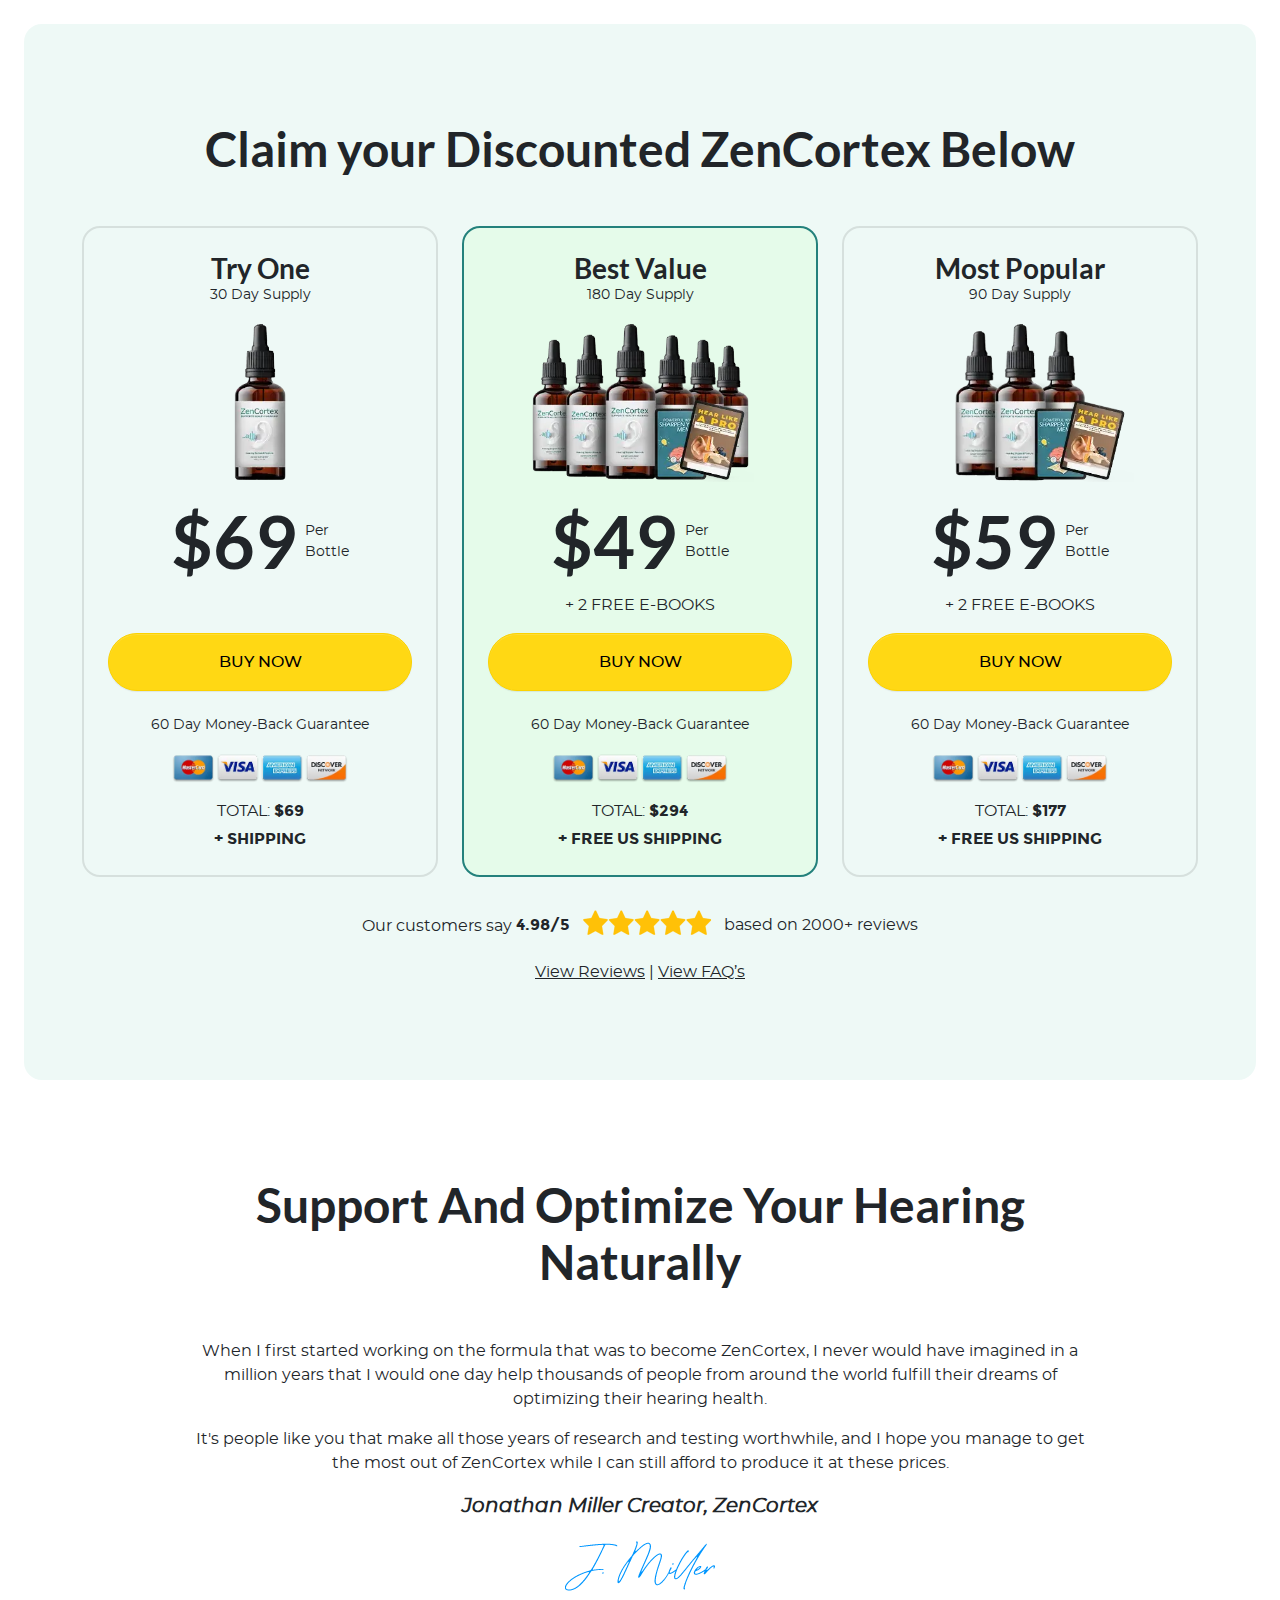
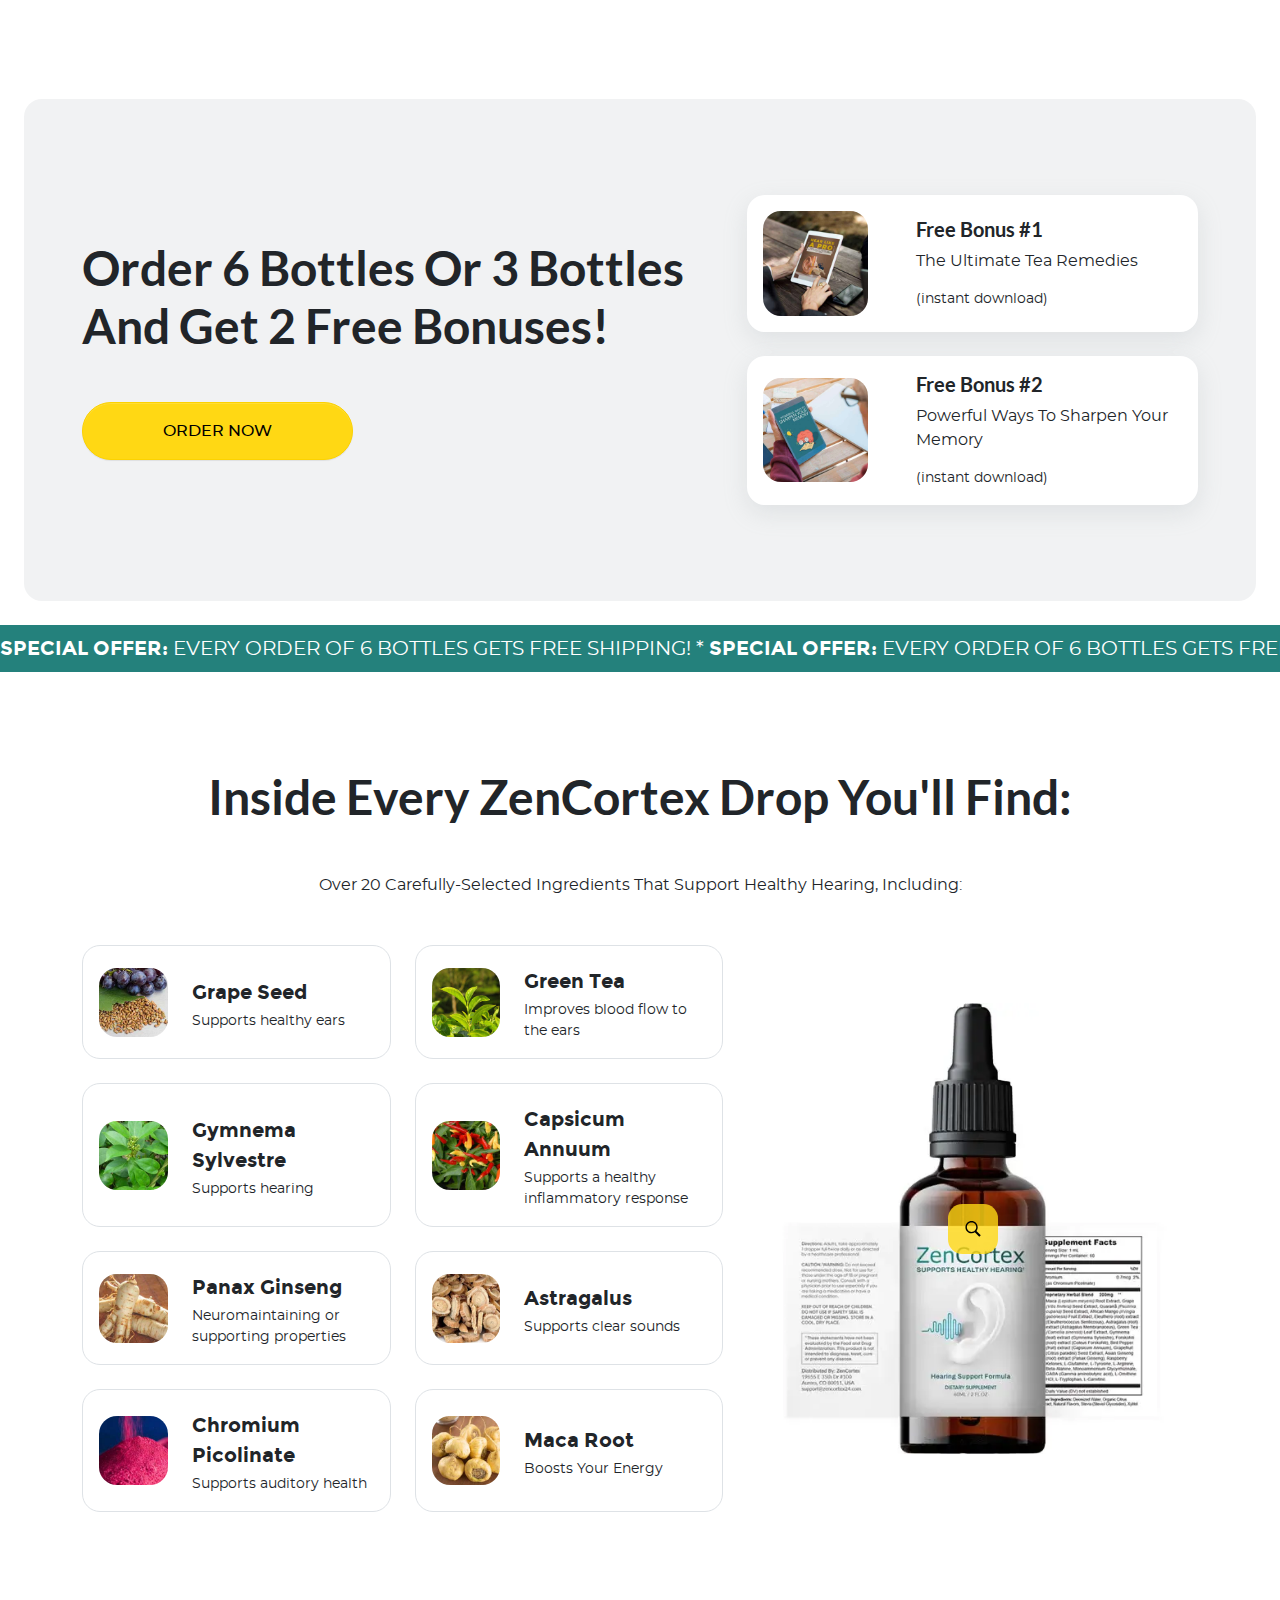
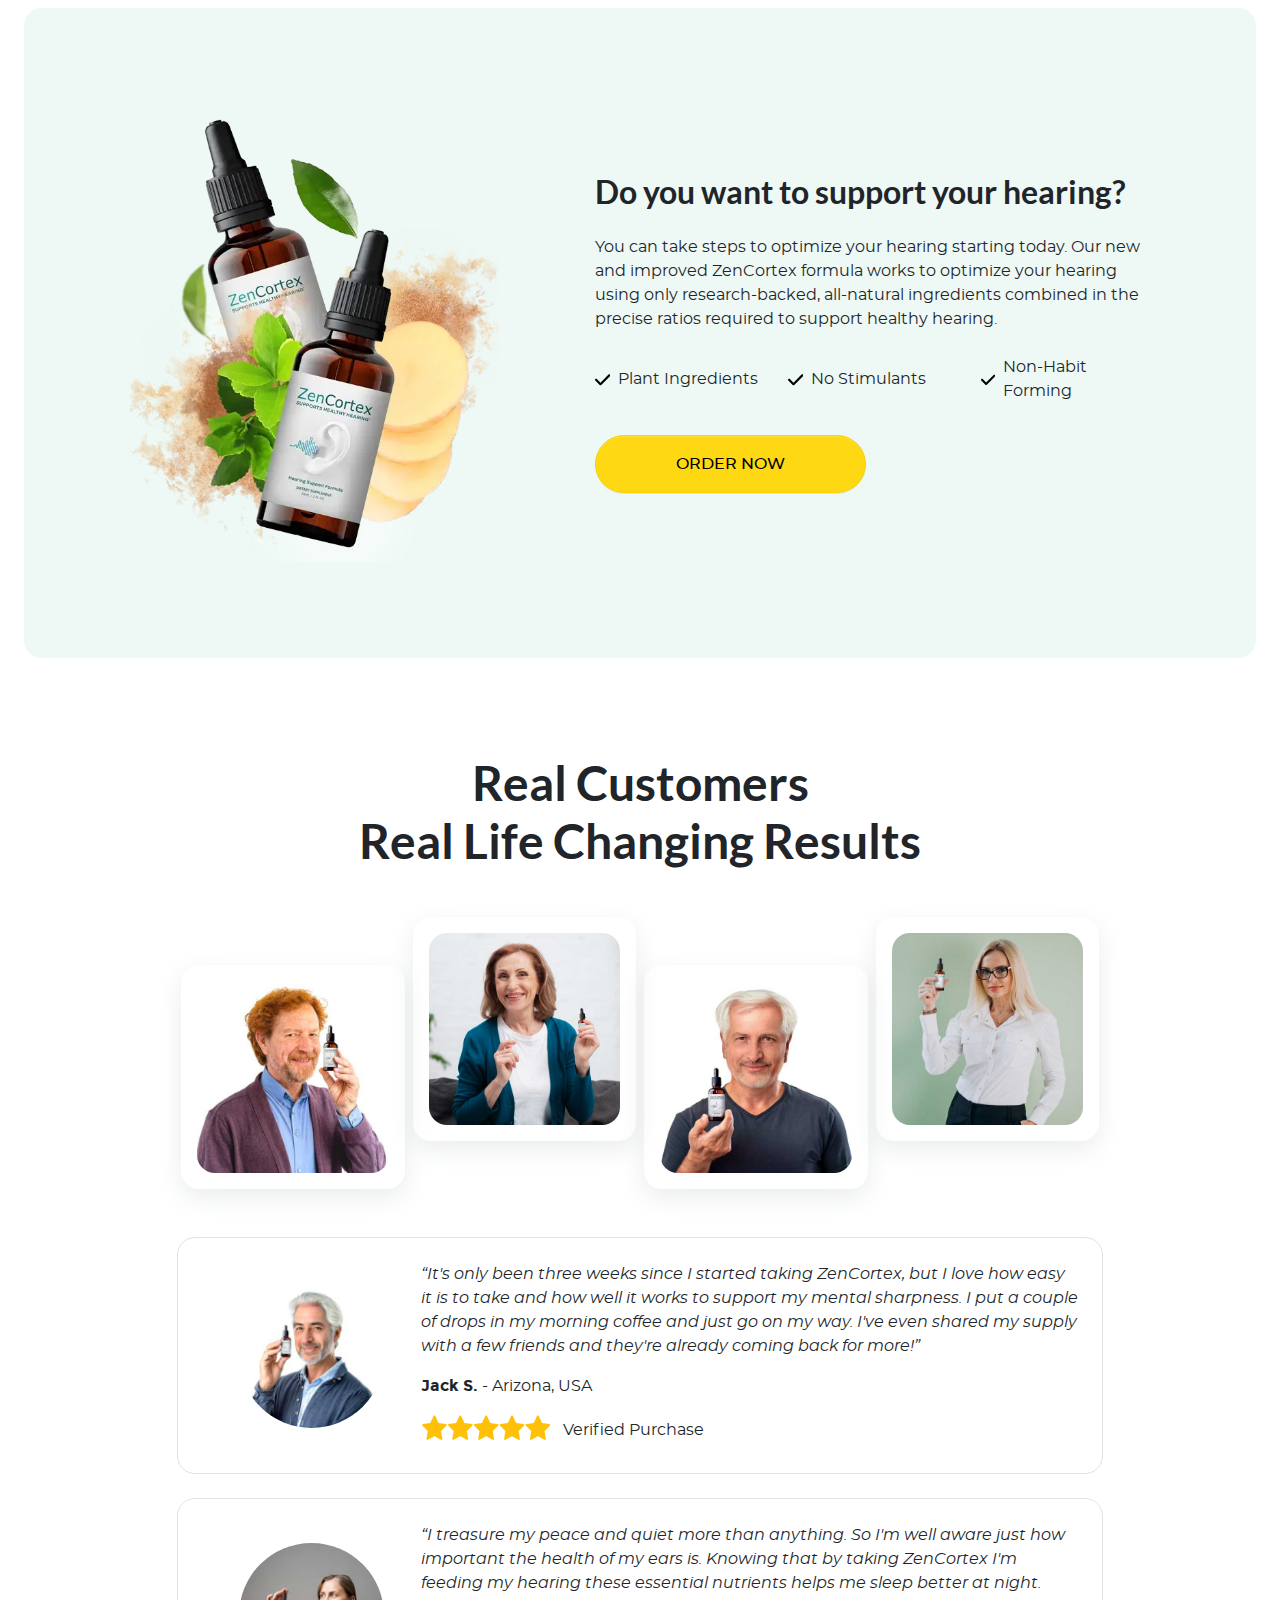
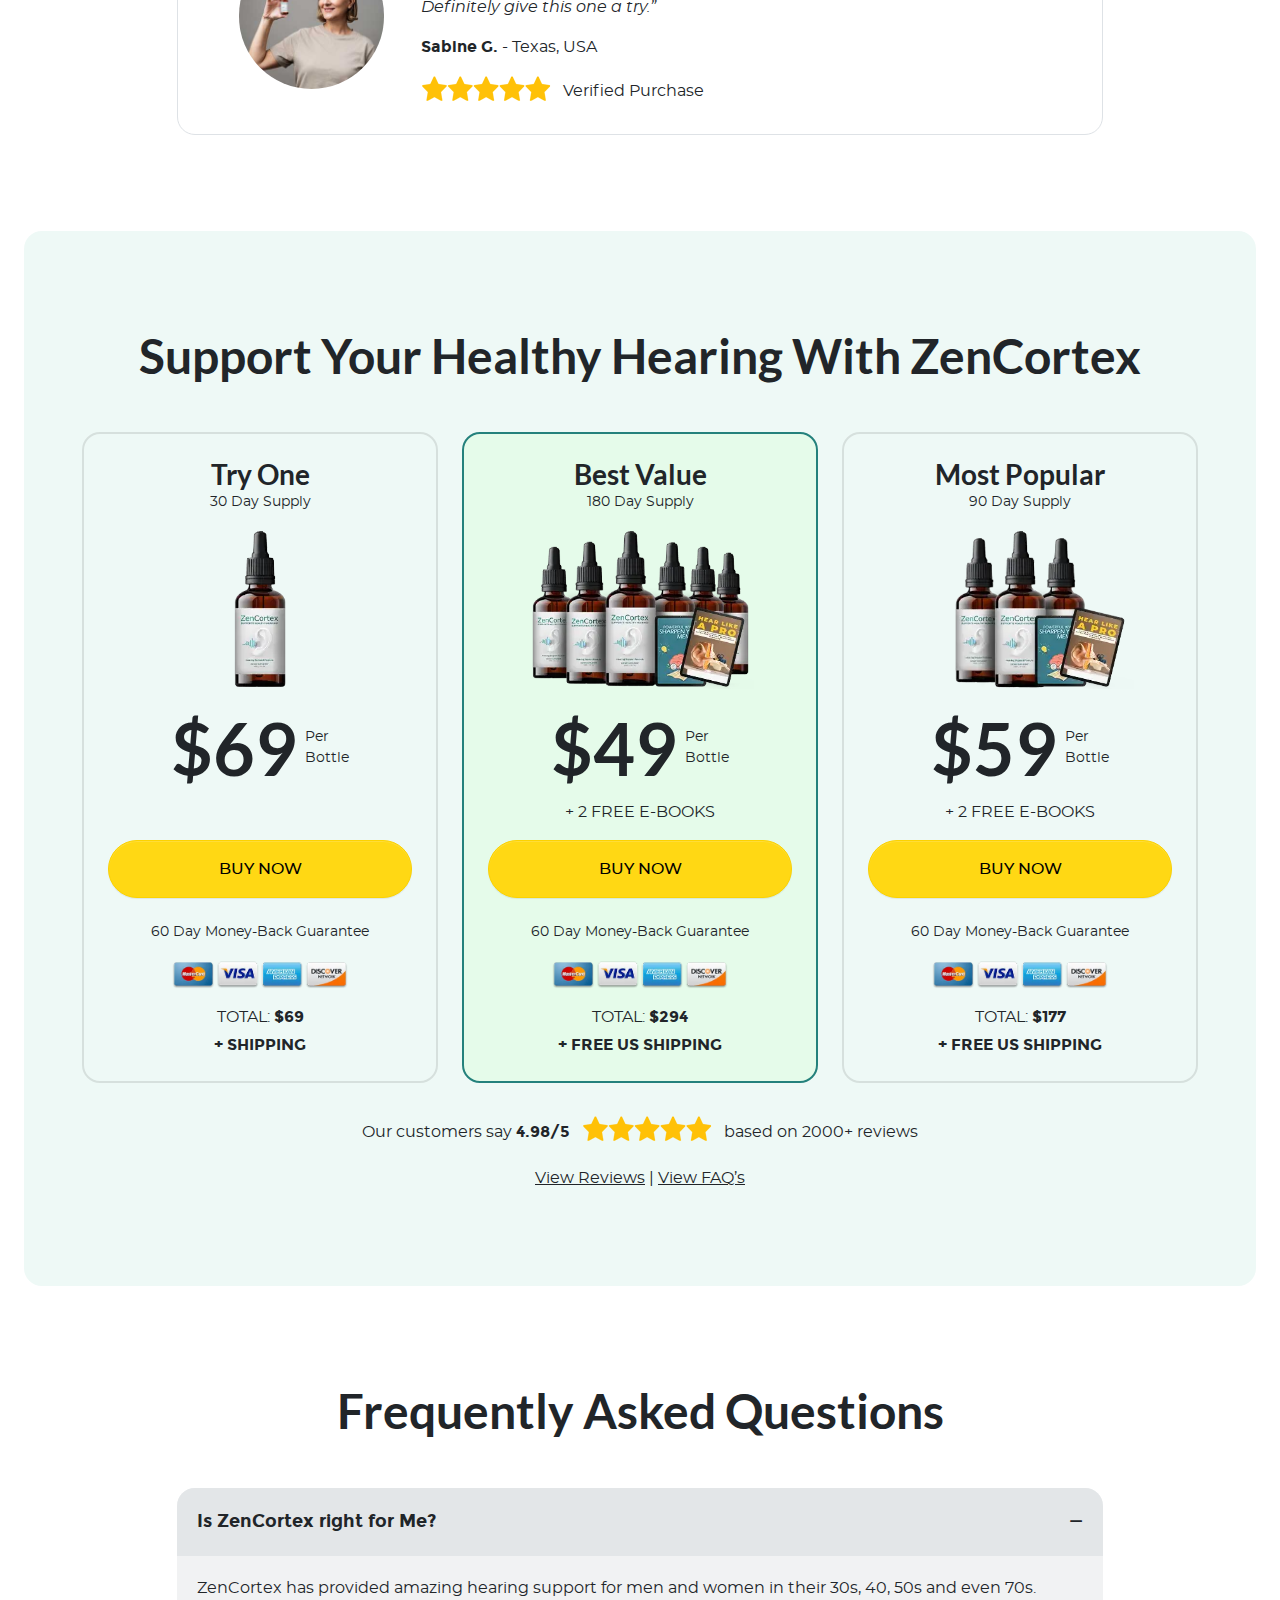
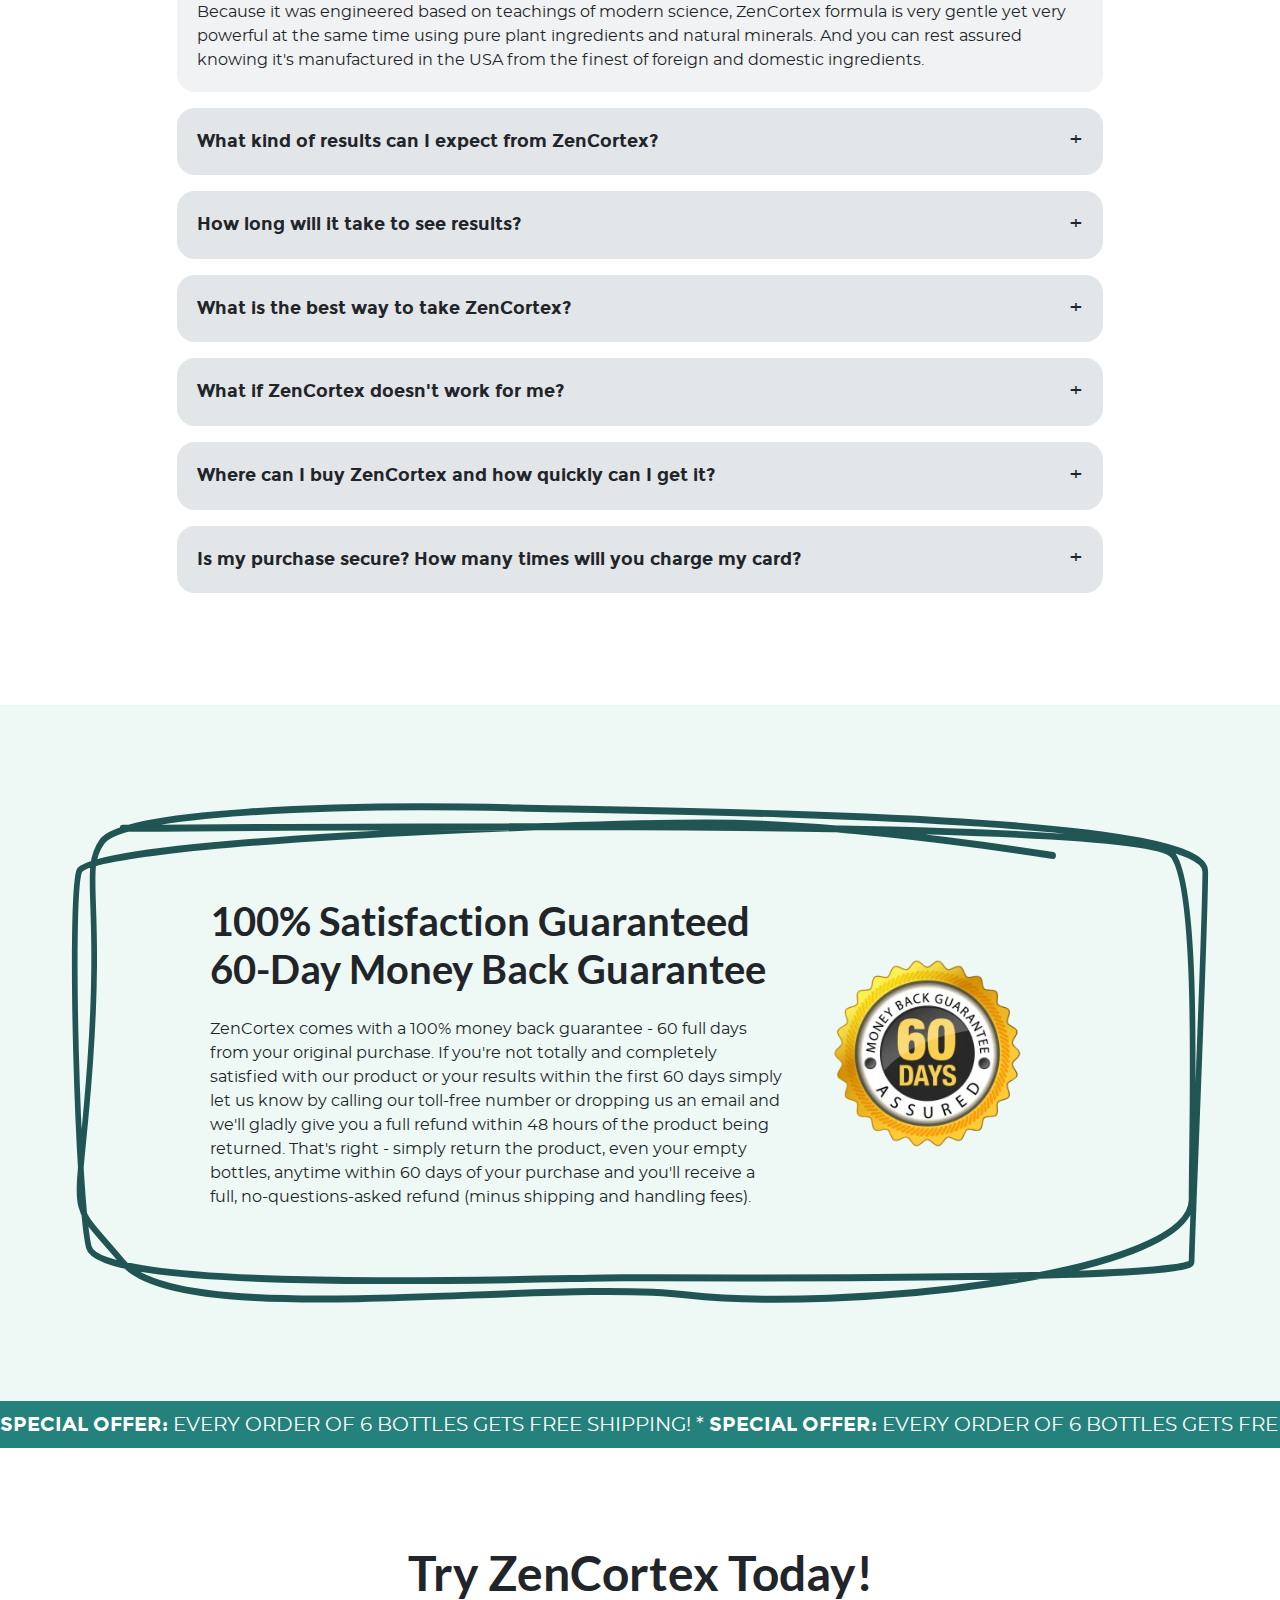
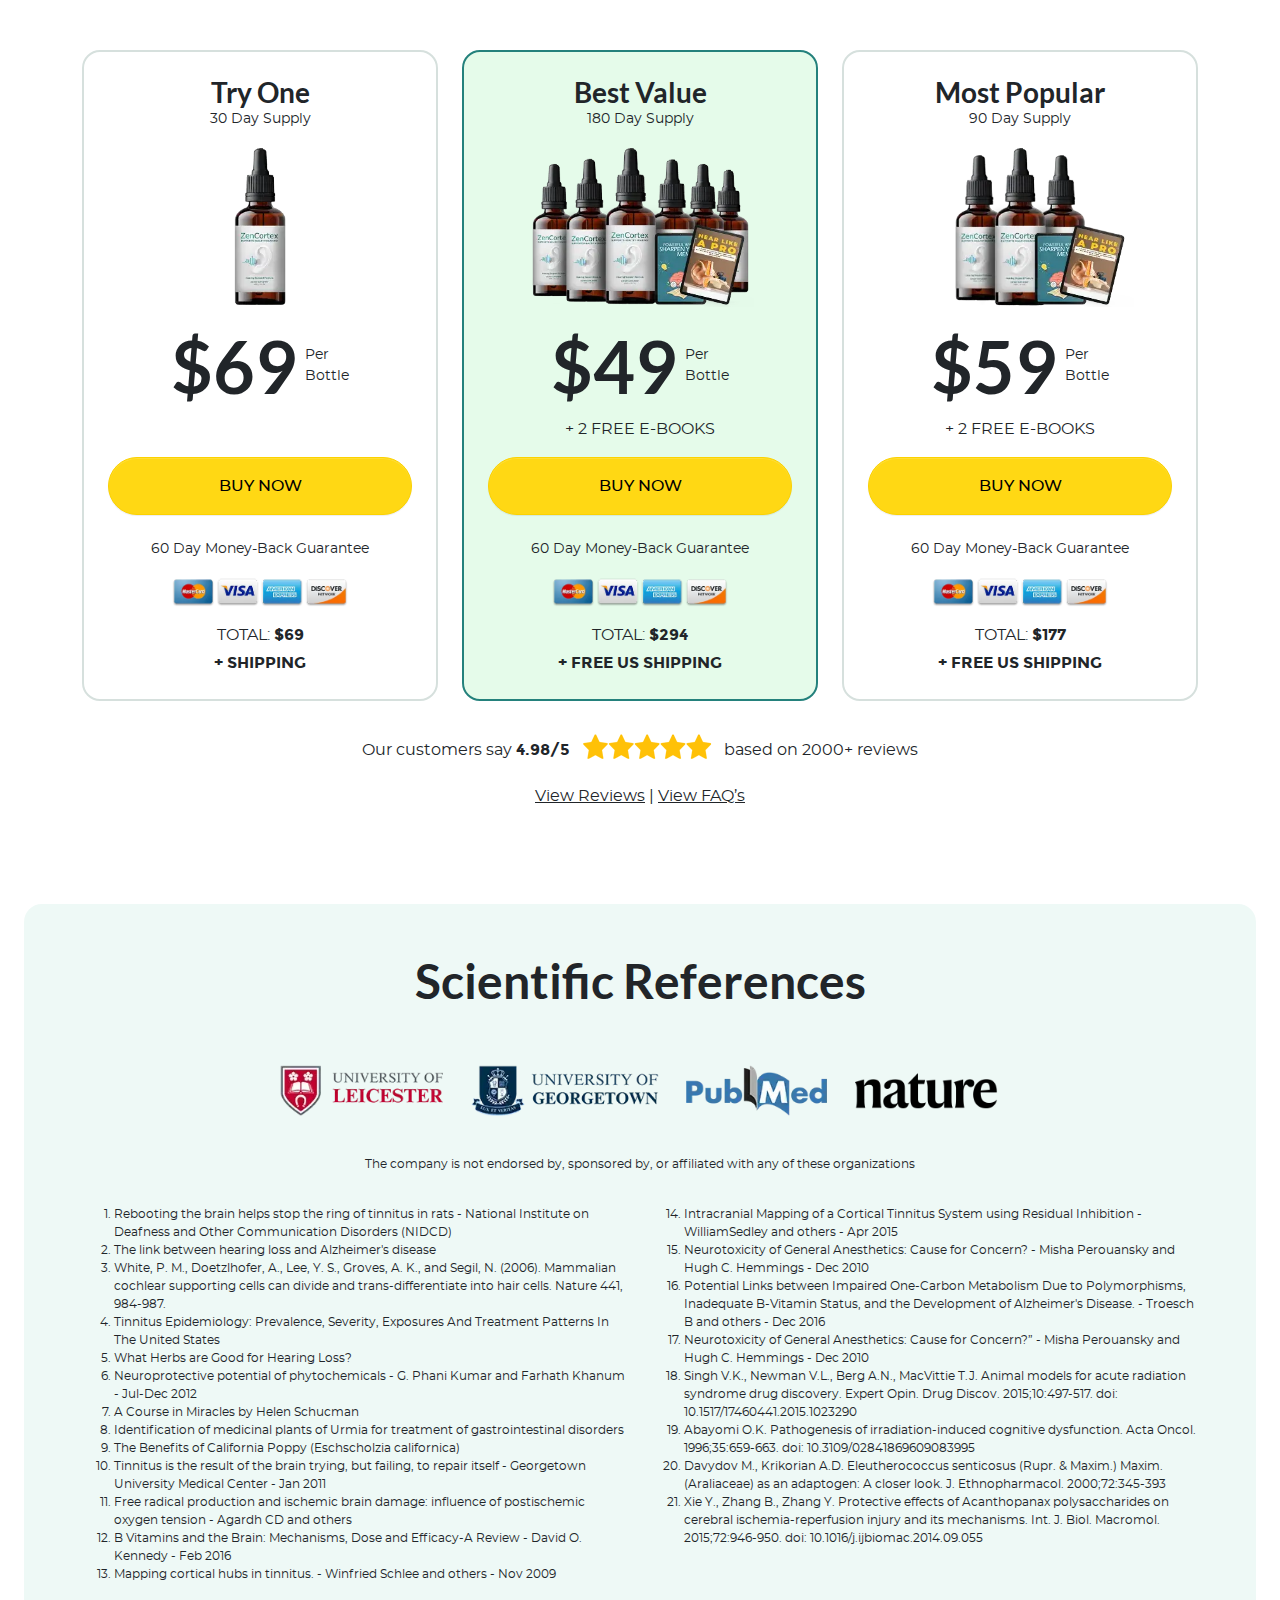
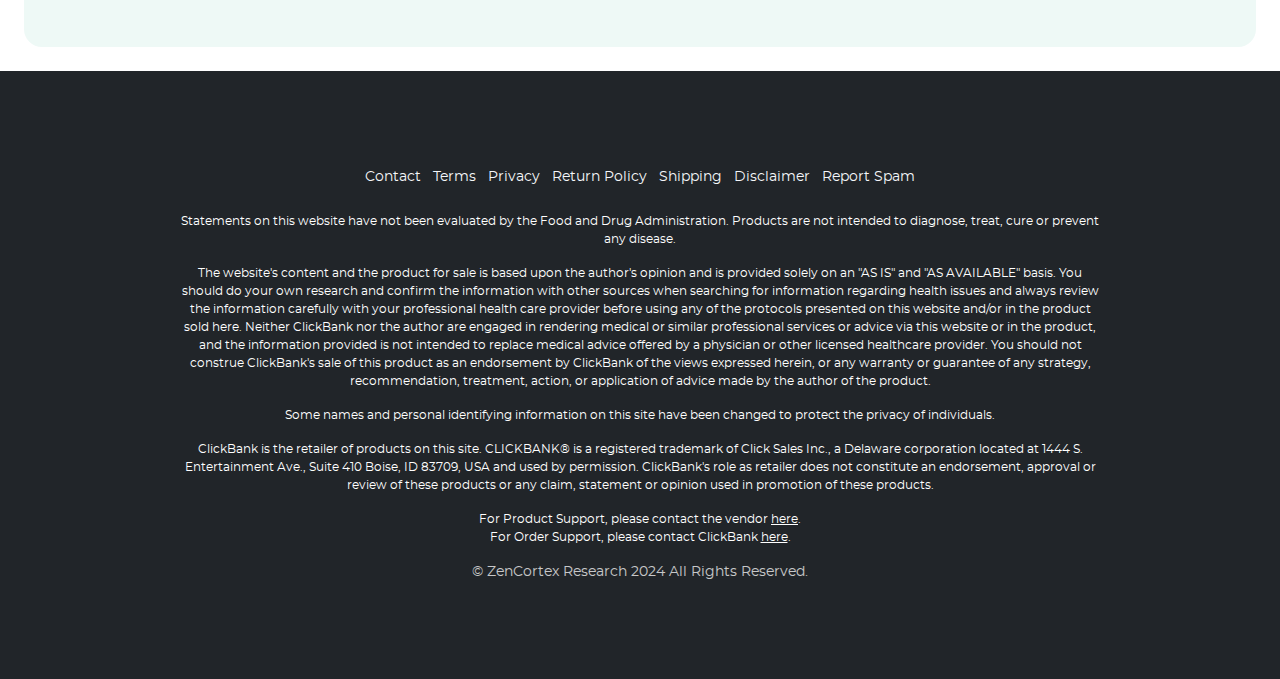
<file: index.html>
<!DOCTYPE html>
<html lang="en">

<!-- Mirrored from zencortex24.com/c/order-now.php?hop=l3mdigital&hopId=60f8c61d-7f72-42c7-97da-f113c677447b&pid=pre1 by HTTrack Website Copier/3.x [XR&CO'2014], Mon, 22 Apr 2024 23:35:10 GMT -->
<!-- Added by HTTrack --><meta http-equiv="content-type" content="text/html;charset=UTF-8" /><!-- /Added by HTTrack -->
<head>
<meta charset="UTF-8">
<meta name="viewport" content="width=device-width, initial-scale=1.0">
<meta http-equiv="Access-Control-Allow-Origin" content="*" />
<title>Zencortex</title>
<link rel="apple-touch-icon" href="../apple-touch-icon.png" />
<link rel="apple-touch-icon" sizes="57x57" href="../apple-touch-icon-57x57.png" />
<link rel="apple-touch-icon" sizes="72x72" href="../apple-touch-icon-72x72.png" />
<link rel="apple-touch-icon" sizes="76x76" href="../apple-touch-icon-76x76.png" />
<link rel="apple-touch-icon" sizes="114x114" href="../apple-touch-icon-114x114.png" />
<link rel="apple-touch-icon" sizes="120x120" href="../apple-touch-icon-120x120.png" />
<link rel="apple-touch-icon" sizes="144x144" href="../apple-touch-icon-144x144.png" />
<link rel="apple-touch-icon" sizes="152x152" href="../apple-touch-icon-152x152.png" />
<link rel="apple-touch-icon" sizes="180x180" href="../apple-touch-icon-180x180.png" />
<link rel="apple-touch-icon" href="../apple-touch-icon-120x120-precomposed.png">
<link rel="icon" type="image/png" sizes="32x32" href="favicon-32x32.png">
<link rel="icon" type="image/png" sizes="16x16" href="favicon-16x16.png">
<link rel="manifest" href="../site.html">
<link rel="mask-icon" href="../safari-pinned-tab.svg" color="#5bbad5">
<meta name="msapplication-TileColor" content="#00aba9">
<meta name="theme-color" content="#ffffff">
<link rel="stylesheet" href="assets/css/style.css">

<script async src="https://www.googletagmanager.com/gtag/js?id=G-LCGD56PW3Y"></script>
<script>
    window.dataLayer = window.dataLayer || [];
    function gtag(){dataLayer.push(arguments);}
    gtag('js', new Date());
    gtag('config', 'G-LCGD56PW3Y', {});

    window.ga = window.ga || {};

    // config EPC log API
    ga.log = 'https://zencortex24.com/epc.php';

    ga.setCookie = function (name, value, days) {
        var expires = "";
        if (days) {
            var date = new Date();
            date.setTime(date.getTime() + (days * 24 * 60 * 60 * 1000));
            expires = "; expires=" + date.toUTCString();
        }
        document.cookie = name + "=" + (value || "") + expires + "; path=/";
    }

    ga.getCookie = function (name) {
        var nameEQ = name + "=";
        var ca = document.cookie.split(';');
        for (var i = 0; i < ca.length; i++) {
            var c = ca[i];
            while (c.charAt(0) == ' ') c = c.substring(1, c.length);
            if (c.indexOf(nameEQ) == 0) 
                return c.substring(nameEQ.length, c.length);
        }
        return null;
    }

    ga.logPurchase = function (uniqid, sku, price, url, query, type){
        // JSON data to send
        host = window.location.hostname;
        const $data = {
            uniqid: uniqid,
            action: "purchase",
            url: url,
            type: type,
            sku: sku,
            price: price,
            host: host
        };
        navigator.sendBeacon(ga.log, JSON.stringify($data));  
    }
    
    ga.logBeginCheckout = function (uniqid, sku, url, query){
        // JSON data to send
        host = window.location.hostname;
        const $data = {
            uniqid: uniqid,
            action: "begin_checkout",
            sku: sku,
            url: url,
            query: query,
            host: host
        };
        navigator.sendBeacon(ga.log, JSON.stringify($data));  
    }   
    
    ga.ViewItem = function ($itemSKU,$itemValue){
        gtag("event", "view_item", {
            currency: "USD",
            value: $itemValue,
            items: [
                {
                    item_id: $itemSKU,
                    item_name: "Zencortex (" + $itemSKU + ")",
                }]
        });
        console.log("GA4 Track View Item", $itemSKU, $itemValue);
    }

    ga.BeginCheckout = function ($itemSKU,$itemValue){
        gtag("event", "begin_checkout", {
            currency: "USD",
            value: $itemValue,
            items: [
                {
                    item_id: $itemSKU,
                    item_name: "Zencortex (" + $itemSKU + ")",
                    quantity: 1,
                    price: $itemValue                    
                }]
        });
        console.log("GA4 Track Begin Checkout", $itemSKU, $itemValue);
    }

    ga.Purchase = function ($order,$itemSKU,$itemValue,$url = false){

        $url = $url || window.location.pathname + encodeURIComponent(window.location.search);

        gtag("event", "purchase", {
            currency: "USD",
            transaction_id: $order,
            value: $itemValue,
            page_location: $url,
            items: [
                {
                    item_id: $itemSKU,
                    item_name: "Zencortex (" + $itemSKU + ")",
                    quantity: 1,
                    price: $itemValue
                }]
        });    

        if(typeof customTracker === 'function'){
            customTracker($order, $itemSKU, $itemValue);
        }             

        console.log("GA4 Track Purchase", $order, $itemSKU, $itemValue);        
    }

    ga.waitFor = function (variableName, callback) {
        if (typeof ga[variableName] !== 'undefined' && ga[variableName] !== null) {
            callback();
        } else {
            setTimeout(function() {
            ga.waitFor(variableName, callback);
            }, 100);
        }
    }

    document.addEventListener("DOMContentLoaded", function () {
                    ga.uniqid = Math.floor(Math.random() * 100000) + Date.now().toString();
            // log visits for Earning per Click computing
            ga.url = window.location.pathname;
            ga.query = encodeURIComponent(window.location.search);
            // ga.logVisit;
            ga.setCookie('ga_uniqid', ga.uniqid, 3);
            
                            ga.ViewItem("ZCT01", 69);    
                            ga.ViewItem("ZCT06", 294);    
                            ga.ViewItem("ZCT03", 177);    
                            
            ga.buttons = document.getElementsByClassName('addToCart');
            for(var i = 0; i < ga.buttons.length; i++) {
                ga.buttons[i].addEventListener('click', (e)  => {
                    ga.BeginCheckout(e.target.dataset.sku, e.target.dataset.price);
                    ga.setCookie(ga.uniqid + '_sku', e.target.dataset.sku, 3);
                    ga.setCookie(ga.uniqid + '_price', e.target.dataset.price, 3);
                    ga.setCookie(ga.uniqid + '_url', window.location.pathname, 3);
                    ga.setCookie(ga.uniqid + '_query', encodeURIComponent(window.location.search), 3);
                    ga.setCookie(ga.uniqid + '_type', "bank", 3);
                    ga.logBeginCheckout(ga.uniqid, e.target.dataset.sku, window.location.pathname, encodeURIComponent(window.location.search));
                    if(typeof window[e.target.dataset.callback] === 'function'){
                        window[e.target.dataset.callback](e);
                    }                        
                }, false);
            } 
        
            });
</script>
<script src="https://cbtb.clickbank.net/?vendor=zencortex" type="text/javascript"></script></head>
<body>
<section id="prices1" class="py-5 bg-light-new mt-md-3 mt-lg-4 mx-md-3 mx-lg-4 rounded-md-18">
<div class="container py-md-5">
<div class="row">
<div class="col-12 text-center">
<h2 class="display-5 mb-4 mb-md-5">Claim your Discounted ZenCortex Below</h2>
</div>
</div>
<div class="row">
<div class="col-12 col-md-4 mb-4 mb-md-0 order-3 order-md-1">
<div class="rounded-18 border-green-light text-center p-4">
<h3 class="mb-0">Try One</h3>
<p class="small mb-0">30 Day Supply</p>
<div class="col-9 mx-auto py-3">
<picture>
<source srcset="assets/img/PRODx1-500px.webp" type="image/webp">
<img src="assets/img/PRODx1-500px.png" alt="ZenCortex 1 Bottle" class="img-fluid" loading="lazy">
</picture>
</div>
<div class="d-flex justify-content-center align-items-center">
<h4 class="display-2">$69</h4>
<div class="ms-2 pb-2 small">
<span class="d-block text-start">Per</span>
<span class="d-block text-start">Bottle</span>
</div>
</div>
<p class="opacity-0 d-none d-md-block">No bonuses</p>
<div class="col-12 text-center mb-4">
<a class="addToCart btn-new btn-primary-new d-block px-0" data-sku="ZCT01" data-price="69" data-link-type="vsl-cta" data-link-index="1" data-callback="ctaEvents" href="https://zencortex.pay.clickbank.net/?cbitems=1&amp;cbfid=56066&amp;cbskin=44593&amp;cbexit=3735&amp;cbtimer=2180" target="_blank">Buy Now</a>
</div>
<p class="small mb-3">60 Day Money-Back Guarantee</p>
<div class="col-7 mx-auto mb-3">
<picture>
<source srcset="assets/img/cards.webp" type="image/webp">
<img src="assets/img/cards.png" alt="Card" class="img-fluid">
</picture>
</div>
<p class="mb-1">TOTAL: <span class="fw-bold">$69</span>
</p>
<p class="fw-bold mb-0">+ SHIPPING</p>
</div>
</div>
<div class="col-12 col-md-4 mb-3 mb-md-0 order-1 order-md-2">
<div class="rounded-18 border-primary-new bg-light-second text-center p-4">
<h3 class="mb-0">Best Value</h3>
<p class="small mb-0">180 Day Supply</p>
<div class="col-9 mx-auto py-3">
<picture>
<source srcset="assets/img/PRODx6-500px.webp" type="image/webp">
<img src="assets/img/PRODx6-500px.png" alt="ZenCortex 6 Bottle" class="img-fluid" loading="lazy">
</picture>
</div>
<div class="d-flex justify-content-center align-items-center">
<h4 class="display-2">$49</h4>
<div class="ms-2 pb-2 small">
<span class="d-block text-start">Per</span>
<span class="d-block text-start">Bottle</span>
</div>
</div>
<p>+ 2 FREE E-BOOKS</p>
<div class="col-12 text-center mb-4">
<a class="addToCart btn-new btn-primary-new d-block px-0" data-sku="ZCT06" data-price="294" data-link-type="vsl-cta" data-link-index="6" data-callback="ctaEvents" href="https://zencortex.pay.clickbank.net/?cbitems=3&amp;cbfid=56065&amp;cbskin=44595&amp;cbexit=3735&amp;cbtimer=2180" target="_blank">Buy Now</a>
</div>
<p class="small mb-3">60 Day Money-Back Guarantee</p>
<div class="col-7 mx-auto mb-3">
<picture>
<source srcset="assets/img/cards.webp" type="image/webp">
<img src="assets/img/cards.png" alt="Card" class="img-fluid">
</picture>
</div>
<p class="mb-1">TOTAL: <span class="fw-bold">$294</span></p>
<p class="fw-bold mb-0">+ FREE US SHIPPING</p>
</div>
</div>
<div class="col-12 col-md-4 mb-3 order-2 order-md-3">
<div class="rounded-18 border-green-light text-center p-4">
<h3 class="mb-0">Most Popular</h3>
<p class="small mb-0">90 Day Supply</p>
<div class="col-9 mx-auto py-3">
<picture>
<source srcset="assets/img/PRODx3-500px.webp" type="image/webp">
<img src="assets/img/PRODx3-500px.png" alt="ZenCortex 3 Bottle" class="img-fluid" loading="lazy">
</picture>
</div>
<div class="d-flex justify-content-center align-items-center">
<h4 class="display-2">$59</h4>
<div class="ms-2 pb-2 small">
<span class="d-block text-start">Per</span>
<span class="d-block text-start">Bottle</span>
</div>
</div>
<p>+ 2 FREE E-BOOKS</p>
<div class="col-12 text-center mb-4">
<a class="addToCart btn-new btn-primary-new d-block px-0" data-sku="ZCT03" data-price="177" data-link-type="vsl-cta" data-link-index="3" data-callback="ctaEvents" href="https://zencortex.pay.clickbank.net/?cbitems=2&amp;cbfid=56065&amp;cbskin=44594&amp;cbexit=3735&amp;cbtimer=2180" target="_blank">Buy Now</a>
</div>
<p class="small mb-3">60 Day Money-Back Guarantee</p>
<div class="col-7 mx-auto mb-3">
<picture>
<source srcset="assets/img/cards.webp" type="image/webp">
<img src="assets/img/cards.png" alt="Card" class="img-fluid">
</picture>
</div>
<p class="mb-1">TOTAL: <span class="fw-bold">$177</span></p>
<p class="fw-bold mb-0">+ FREE US SHIPPING</p>
</div>
</div>
<div class="col-12 text-center mt-sm-3 order-4">
<p>Our customers say <span class="fw-bold me-2">4.98/5</span> <img src="assets/img/stars.png" alt="Stars" class="img-fluid pb-2"> <span class="ms-2">based on 2000+ reviews</span></p>
<div><a href="#reviews" class="text-dark">View Reviews</a> | <a href="#faqs" class="text-dark">View FAQ’s</a></div>
</div>
</div> </div>
</section>
<section class="py-5 my-md-5">
<div class="container">
<div class="row">
<div class="col-12 col-lg-10 mx-auto text-center px-4">
<h2 class="display-5 mb-5">Support And Optimize Your Hearing Naturally</h2>
<p>When I first started working on the formula that was to become ZenCortex, I never would have imagined in a million years that I would one day help thousands of people from around the world fulfill their dreams of optimizing their hearing health.</p>
<p>It's people like you that make all those years of research and testing worthwhile, and I hope you manage to get the most out of ZenCortex while I can still afford to produce it at these prices.</p>
<p class="fw-semibold fs-5 fst-italic">Jonathan Miller Creator, ZenCortex</p>
<div class="col-5 mx-auto">
<img src="assets/img/signature.png" alt="Signature" class="img-fluid">
</div>
</div>
</div>
</div>
</section>
<section class="bg-light-gray py-5 mb-md-3 mb-lg-4 mx-md-3 mx-lg-4 rounded-md-18">
<div class="container py-md-5">
<div class="row align-items-center">
<div class="col-12 col-lg-6 col-xl-7 pe-xl-5">
<h2 class="display-5 text-center text-lg-start mb-5">Order 6 Bottles Or 3 Bottles And Get 2 Free Bonuses!</h2>
<div class="d-none d-lg-block"><a href="#prices1" class="btn-new btn-primary-new d-block d-sm-inline-block">Order Now</a></div>
</div>
<div class="col-12 col-lg-6 col-xl-5">
<div class="row">
<div class="col-6 col-lg-12  mx-auto mb-lg-4">
<div class="d-md-flex bg-white-new rounded-18 p-3 box-shadow align-items-center h-100">
<div class="col-12 col-md-3 mx-auto mb-4 mb-md-0">
<picture>
<source media="(min-width: 500px)" srcset="assets/img/book1.jpg">
<source srcset="assets/img/book1-m.jpg">
<img srcset="assets/img/book1-m.jpg 200w, /assets/img/book1.jpg 600w" sizes="(max-width: 500px) 200px, 600px" src="assets/img/book1.jpg" alt="Free Bonus Ultimate Tea Remedies" class="img-fluid rounded-18" loading="lazy">
</picture>
</div>
<div class="col-md-9 mx-auto ps-md-5 text-center text-md-start">
<h3 class="fs-5">Free Bonus #1</h3>
<p>The Ultimate Tea Remedies</p>
<p class="small mb-0">(instant download)</p>
</div>
</div>
</div>
<div class="col-6 col-lg-12 mx-auto">
<div class="d-md-flex bg-white-new rounded-18 p-3 box-shadow align-items-center h-100">
<div class="col-12 col-md-3 mx-auto mb-4 mb-md-0">
<picture class="img-fluid">
<source media="(min-width: 500px)" srcset="assets/img/book2.jpg">
<source srcset="assets/img/book2-m.jpg">
<img srcset="assets/img/book2-m.jpg 200w, /assets/img/book2.jpg 600w" sizes="(max-width: 500px) 200px, 600px" src="assets/img/book2.jpg" alt="Free Bonus Powerful Ways To Sharpen Your Memory" class="img-fluid rounded-18" loading="lazy">
</picture>
</div>
<div class="col-md-9 mx-auto ps-md-5 text-center text-md-start">
<h3 class="fs-5">Free Bonus #2</h3>
<p>Powerful Ways To Sharpen Your Memory</p>
<p class="small mb-0">(instant download)</p>
</div>
</div>
</div>
</div>
</div>
<div class="col-12 col-sm-10 col-md-8 mx-auto mt-5 d-block d-lg-none">
<div class="text-center"><a href="#prices1" class="btn-new btn-primary-new d-block d-sm-inline-block">Order Now</a></div>
</div>
</div>
</div>
</section>
<section class="bg-primary-new py-2">
<div class="horizontal-scrolling-items-left d-none d-sm-flex text-uppercase">
<div class="horizontal-scrolling-items__item text-white-new">
<span class="fw-bold">Special Offer:</span> EVERY ORDER OF 6 BOTTLES GETS FREE SHIPPING! *
<span class="fw-bold">Special Offer:</span> EVERY ORDER OF 6 BOTTLES GETS FREE SHIPPING! *
<span class="fw-bold">Special Offer:</span> EVERY ORDER OF 6 BOTTLES GETS FREE SHIPPING! *
<span class="fw-bold">Special Offer:</span> EVERY ORDER OF 6 BOTTLES GETS FREE SHIPPING! *
<span class="fw-bold">Special Offer:</span> EVERY ORDER OF 6 BOTTLES GETS FREE SHIPPING! *
<span class="fw-bold">Special Offer:</span> EVERY ORDER OF 6 BOTTLES GETS FREE SHIPPING! *
<span class="fw-bold">Special Offer:</span> EVERY ORDER OF 6 BOTTLES GETS FREE SHIPPING! *
<span class="fw-bold">Special Offer:</span> EVERY ORDER OF 6 BOTTLES GETS FREE SHIPPING! *
<span class="fw-bold">Special Offer:</span> EVERY ORDER OF 6 BOTTLES GETS FREE SHIPPING! *&nbsp;
</div>
<div class="horizontal-scrolling-items__item text-white-new">
<span class="fw-bold">Special Offer:</span> EVERY ORDER OF 6 BOTTLES GETS FREE SHIPPING! *
<span class="fw-bold">Special Offer:</span> EVERY ORDER OF 6 BOTTLES GETS FREE SHIPPING! *
<span class="fw-bold">Special Offer:</span> EVERY ORDER OF 6 BOTTLES GETS FREE SHIPPING! *
<span class="fw-bold">Special Offer:</span> EVERY ORDER OF 6 BOTTLES GETS FREE SHIPPING! *
<span class="fw-bold">Special Offer:</span> EVERY ORDER OF 6 BOTTLES GETS FREE SHIPPING! *
<span class="fw-bold">Special Offer:</span> EVERY ORDER OF 6 BOTTLES GETS FREE SHIPPING! *
<span class="fw-bold">Special Offer:</span> EVERY ORDER OF 6 BOTTLES GETS FREE SHIPPING! *
<span class="fw-bold">Special Offer:</span> EVERY ORDER OF 6 BOTTLES GETS FREE SHIPPING! *
<span class="fw-bold">Special Offer:</span> EVERY ORDER OF 6 BOTTLES GETS FREE SHIPPING! *&nbsp;
</div>
</div>
<div class="animation pulse d-block d-sm-none px-3 text-white-new text-center text-uppercase fs-5">
<span class="fw-bold">Special Offer:</span> EVERY ORDER OF 6 BOTTLES GETS FREE SHIPPING!
</div>
</section>
<section class="my-5 py-md-5">
<div class="container">
<div class="row align-items-center">
<div class="col-12 col-sm-10 mx-auto text-center">
<h2 class="display-5 mb-4 mb-sm-5">Inside Every ZenCortex Drop You'll Find:</h2>
<p class="mb-5">Over 20 Carefully-Selected Ingredients That Support Healthy Hearing, Including:</p>
</div>
<div class="col-lg-7">
<div class="row">
<div class="col-11 col-sm-6 mb-3 mb-sm-4 mx-auto">
<div class="d-flex align-items-center border border-grey rounded-18 p-3 h-100">
<div class="col-3">
<img src="assets/img/i-grapes.jpg" alt="Grape Seed" class="img-fluid rounded-18" loading="lazy">
</div>
<div class="col-9 ps-4">
<p class="fw-bold fs-5 my-1">Grape Seed</p>
<p class="mb-0 small">Supports healthy ears</p>
</div>
</div>
</div>
<div class="col-11 col-sm-6 mb-3 mb-sm-4 mx-auto">
<div class="d-flex align-items-center border border-grey rounded-18 p-3 h-100">
<div class="col-3">
<img src="assets/img/i-greenTea.jpg" alt="Green Tea" class="img-fluid rounded-18" loading="lazy">
</div>
<div class="col-9 ps-4">
<p class="fw-bold fs-5 my-1">Green Tea</p>
<p class="mb-0 small">Improves blood flow to the ears</p>
</div>
</div>
</div>
<div class="col-11 col-sm-6 mb-3 mb-sm-4 mx-auto">
<div class="d-flex align-items-center border border-grey rounded-18 p-3 h-100">
<div class="col-3">
<img src="assets/img/i-gymnema.jpg" alt="Gymnema Sylvestre" class="img-fluid rounded-18" loading="lazy">
</div>
<div class="col-9 ps-4">
<p class="fw-bold fs-5 my-1">Gymnema Sylvestre</p>
<p class="mb-0 small">Supports hearing</p>
</div>
</div>
</div>
<div class="col-11 col-sm-6 mb-3 mb-sm-4 mx-auto">
<div class="d-flex align-items-center border border-grey rounded-18 p-3 h-100">
<div class="col-3">
<img src="assets/img/i-capsicum.jpg" alt="Capsicum Annuum" class="img-fluid rounded-18" loading="lazy">
</div>
<div class="col-9 ps-4">
<p class="fw-bold fs-5 my-1">Capsicum Annuum</p>
<p class="mb-0 small">Supports a healthy inflammatory response</p>
</div>
</div>
</div>
<div class="col-11 col-sm-6 mb-3 mb-sm-4 mx-auto">
<div class="d-flex align-items-center border border-grey rounded-18 p-3 h-100">
<div class="col-3">
<img src="assets/img/i-ginseng-root.jpg" alt="Panax Ginseng" class="img-fluid rounded-18" loading="lazy">
</div>
<div class="col-9 ps-4">
<p class="fw-bold fs-5 my-1">Panax Ginseng</p>
<p class="mb-0 small">Neuromaintaining or supporting properties</p>
</div>
</div>
</div>
<div class="col-11 col-sm-6 mb-3 mb-sm-4 mx-auto">
<div class="d-flex align-items-center border border-grey rounded-18 p-3 h-100">
<div class="col-3">
<img src="assets/img/i-astagalus.jpg" alt="Astragalus" class="img-fluid rounded-18" loading="lazy">
</div>
<div class="col-9 ps-4">
<p class="fw-bold fs-5 my-1">Astragalus</p>
<p class="mb-0 small">Supports clear sounds</p>
</div>
</div>
</div>
<div class="col-11 col-sm-6 mb-3 mb-sm-4 mb-lg-0 mx-auto">
<div class="d-flex align-items-center border border-grey rounded-18 p-3 h-100">
<div class="col-3">
<img src="assets/img/i-chromium-picolinate.jpg" alt="Chromium Picolinate" class="img-fluid rounded-18" loading="lazy">
</div>
<div class="col-9 ps-4">
<p class="fw-bold fs-5 my-1">Chromium Picolinate</p>
<p class="mb-0 small">Supports auditory health</p>
</div>
</div>
</div>
<div class="col-11 col-sm-6 mb-3 mb-sm-4 mb-lg-0 mx-auto">
<div class="d-flex align-items-center border border-grey rounded-18 p-3 h-100">
<div class="col-3">
<img src="assets/img/i-maca-root.jpg" alt="Maca Root" class="img-fluid rounded-18" loading="lazy">
</div>
<div class="col-9 ps-4">
<p class="fw-bold fs-5 my-1">Maca Root</p>
<p class="mb-0 small">Boosts Your Energy</p>
</div>
</div>
</div>
</div>
</div>
<div class="col-8 col-sm-6 col-lg-5 position-relative mx-auto">
<picture>
<source srcset="assets/img/bottle-label.webp" type="image/webp">
<img src="assets/img/bottle-label.jpg" alt="Bottle Label" class="img-fluid" loading="lazy">
</picture>
<div class="modal-label">
<img src="assets/img/search-icon.svg" class="gsc-modal-open" alt="search icon">
</div>
<div class="gsc-modal-container">
<div class="gsc-modal-content large">
<div class="d-flex justify-content-end">
<div id="gsc-modal-close" class="gsc-modal-close">&#x2715;</div>
</div>
<picture class="d-none d-lg-block">
<source srcset="assets/img/label.webp" type="image/webp">
<img src="assets/img/label.jpg" alt="Label ZenCortex" class="img-fluid">
</picture>
<picture class="d-block d-lg-none text-center">
<source srcset="assets/img/label-mobile.webp" type="image/webp">
<img src="assets/img/label-mobile.jpg" alt="Label ZenCortex" class="img-fluid">
</picture>
</div>
</div>
</div>
</div>
</div>
</section>
<section id="benefits" class="bg-light-new py-5 mx-md-3 mx-lg-4 rounded-md-18">
<div class="container my-md-5">
<div class="row">
<div class="col-12">
<div class="d-lg-flex align-items-center">
<div class="col-12 col-sm-8 col-lg-5 mx-auto px-4 px-lg-5">
<picture class="img-fluid">
<source media="(min-width: 500px)" srcset="assets/img/product-image.webp" type="image/webp">
<source srcset="assets/img/product-image-m.webp" type="image/webp">
<source media="(min-width: 500px)" srcset="assets/img/product-image.png" type="image/png">
<source srcset="assets/img/product-image-m.png" type="image/png">
<img srcset="assets/img/product-image-m.png 500w, /assets/img/product-image.png 800w" sizes="(max-width: 500px) 500px, 800px" src="assets/img/product-image.png" alt="ZenCortex Bottle with fruits" class="img-fluid" loading="lazy">
</picture>
</div>
<div class="col-12 col-lg-7 px-4 pt-4 px-lg-5 pt-lg-0">
<h2 class="fw-normal mb-4">Do you want to support your hearing?</h2>
<p class="mb-4">You can take steps to optimize your hearing starting today. Our new and improved ZenCortex formula works to optimize your hearing using only research-backed, all-natural ingredients combined in the precise ratios required to support healthy hearing.</p>
<div class="row mb-3">
<div class="col-6 col-md-4 d-flex align-items-center mb-3">
<svg xmlns="http://www.w3.org/2000/svg" height="1.1em" viewBox="0 0 448 512"><path d="M438.6 105.4c12.5 12.5 12.5 32.8 0 45.3l-256 256c-12.5 12.5-32.8 12.5-45.3 0l-128-128c-12.5-12.5-12.5-32.8 0-45.3s32.8-12.5 45.3 0L160 338.7 393.4 105.4c12.5-12.5 32.8-12.5 45.3 0z" /></svg>
<p class="mb-0 ms-2">Plant Ingredients</p>
</div>
<div class="col-6 col-md-4 d-flex align-items-center mb-3">
<svg xmlns="http://www.w3.org/2000/svg" height="1.1em" viewBox="0 0 448 512"><path d="M438.6 105.4c12.5 12.5 12.5 32.8 0 45.3l-256 256c-12.5 12.5-32.8 12.5-45.3 0l-128-128c-12.5-12.5-12.5-32.8 0-45.3s32.8-12.5 45.3 0L160 338.7 393.4 105.4c12.5-12.5 32.8-12.5 45.3 0z" /></svg>
<p class="mb-0 ms-2">No Stimulants</p>
</div>
<div class="col-6 col-md-4 d-flex align-items-center mb-3">
<svg xmlns="http://www.w3.org/2000/svg" height="1.1em" viewBox="0 0 448 512"><path d="M438.6 105.4c12.5 12.5 12.5 32.8 0 45.3l-256 256c-12.5 12.5-32.8 12.5-45.3 0l-128-128c-12.5-12.5-12.5-32.8 0-45.3s32.8-12.5 45.3 0L160 338.7 393.4 105.4c12.5-12.5 32.8-12.5 45.3 0z" /></svg>
<p class="mb-0 ms-2">Non-Habit Forming</p>
</div>
</div>
<div><a href="#prices2" class="btn-new btn-primary-new d-block d-md-inline-block">Order Now</a></div>
</div>
</div>
</div>
</div>
</div>
</section>
<section id="reviews" class="py-5">
<div class="container py-sm-5">
<div class="row">
<div class="col-12 col-sm-10 mx-auto">
<h2 class="text-center display-5 mb-5">Real Customers <br> Real Life Changing Results</h2>
</div>
<div class="d-flex col-md-10 mx-auto mb-5">
<div class="col-3 px-1 mb-2 mb-md-0 pt-5">
<div class="p-2 p-md-3 box-shadow rounded-18">
<picture>
<source media="(min-width: 500px)" srcset="assets/img/person1.jpg">
<img src="assets/img/person1-m.jpg" alt="Person Holding ZenCortex" class="img-fluid rounded-18" loading="lazy">
</picture>
</div>
</div>
<div class="col-6 col-md-3 px-1 mb-2 mb-md-0">
<div class="p-2 p-md-3 box-shadow rounded-18">
<picture class="img-fluid">
<source media="(min-width: 500px)" srcset="assets/img/person2.jpg">
<img src="assets/img/person2-m.jpg" alt="Person 2 Holding ZenCortex" class="img-fluid rounded-18" loading="lazy">
</picture>
</div>
</div>
<div class="col-3 px-1 pt-5">
<div class="p-2 p-md-3 box-shadow rounded-18">
<picture class="img-fluid">
<source media="(min-width: 500px)" srcset="assets/img/person3.jpg">
<img src="assets/img/person3-m.jpg" alt="Person 3 Holding ZenCortex" class="img-fluid rounded-18" loading="lazy">
</picture>
</div>
</div>
<div class="col-6 col-md-3 px-1 d-none d-md-block">
<div class="p-3 box-shadow rounded-18">
<picture class="img-fluid">
<source media="(min-width: 500px)" srcset="assets/img/person4.jpg">
<img src="assets/img/person4-m.jpg" alt="Person 4 Holding ZenCortex" class="img-fluid rounded-18" loading="lazy">
</picture>
</div>
</div>
</div>
<div class="col-11 col-md-10 mx-auto">
<div class="col-12 mx-auto mb-4">
<div class="bg-white-new d-flex border border-grey rounded-18 flex-wrap p-4 align-items-center text-center text-md-start">
<div class="col-4 mx-auto col-md-2 text-center mb-4 mb-md-0">
<img src="assets/img/person6-m.jpg" alt="jack Review" class="img-fluid rounded-circle">
</div>
<div class="col-12 col-md-9">
<p class="fst-italic">“It's only been three weeks since I started taking ZenCortex, but I love how easy it is to take and how well it works to support my mental sharpness. I put a couple of drops in my morning coffee and just go on my way. I've even shared my supply with a few friends and they're already coming back for more!”</p>
<p><span class="fw-bold">Jack S.</span> - Arizona, USA</p>
<p class="mb-0"><img src="assets/img/stars.png" alt="5 Stars" class="img-fluid pb-2"> <span class="pt-1 ps-2">Verified Purchase</span></p>
</div>
</div>
</div>
<div class="col-12 mx-auto">
<div class="bg-white-new d-flex border border-grey rounded-18 flex-wrap p-4 align-items-center text-center text-md-start">
<div class="col-4 mx-auto col-md-2 text-center mb-4 mb-md-0">
<img src="assets/img/person7-m.jpg" alt="sabine Review" class="img-fluid rounded-circle">
</div>
<div class="col-12 col-md-9">
<p class="fst-italic">“I treasure my peace and quiet more than anything. So I'm well aware just how important the health of my ears is. Knowing that by taking ZenCortex I'm feeding my hearing these essential nutrients helps me sleep better at night. Definitely give this one a try.”</p>
<p><span class="fw-bold">Sabine G.</span> - Texas, USA</p>
<p class="mb-0"><img src="assets/img/stars.png" alt="5 Stars" class="img-fluid pb-2"> <span class="pt-1 ps-2">Verified Purchase</span></p>
</div>
</div>
</div>
</div>
</div>
</div>
</section>
<section id="prices2" class="py-5 bg-light-new mx-md-3 mx-lg-4 rounded-md-18">
<div class="container py-md-5">
<div class="row">
<div class="col-12 text-center">
<h2 class="display-5 mb-5">Support Your Healthy Hearing With ZenCortex</h2>
</div>
</div>
<div class="row">
<div class="col-12 col-md-4 mb-4 mb-md-0 order-3 order-md-1">
<div class="rounded-18 border-green-light text-center p-4">
<h3 class="mb-0">Try One</h3>
<p class="small mb-0">30 Day Supply</p>
<div class="col-9 mx-auto py-3">
<picture>
<source srcset="assets/img/PRODx1-500px.webp" type="image/webp">
<img src="assets/img/PRODx1-500px.png" alt="ZenCortex 1 Bottle" class="img-fluid" loading="lazy">
</picture>
</div>
<div class="d-flex justify-content-center align-items-center">
<h4 class="display-2">$69</h4>
<div class="ms-2 pb-2 small">
<span class="d-block text-start">Per</span>
<span class="d-block text-start">Bottle</span>
</div>
</div>
<p class="opacity-0 d-none d-md-block">No bonuses</p>
<div class="col-12 text-center mb-4">
<a class="addToCart btn-new btn-primary-new d-block px-0" data-sku="ZCT01" data-price="69" data-link-type="vsl-cta" data-link-index="1" data-callback="ctaEvents" href="https://zencortex.pay.clickbank.net/?cbitems=1&amp;cbfid=56066&amp;cbskin=44593&amp;cbexit=3735&amp;cbtimer=2180" target="_blank">Buy Now</a>
</div>
<p class="small mb-3">60 Day Money-Back Guarantee</p>
<div class="col-7 mx-auto mb-3">
<picture>
<source srcset="assets/img/cards.webp" type="image/webp">
<img src="assets/img/cards.png" alt="Card" class="img-fluid">
</picture>
</div>
<p class="mb-1">TOTAL: <span class="fw-bold">$69</span>
</p>
<p class="fw-bold mb-0">+ SHIPPING</p>
</div>
</div>
<div class="col-12 col-md-4 mb-3 mb-md-0 order-1 order-md-2">
<div class="rounded-18 border-primary-new bg-light-second text-center p-4">
<h3 class="mb-0">Best Value</h3>
<p class="small mb-0">180 Day Supply</p>
<div class="col-9 mx-auto py-3">
<picture>
<source srcset="assets/img/PRODx6-500px.webp" type="image/webp">
<img src="assets/img/PRODx6-500px.png" alt="ZenCortex 6 Bottle" class="img-fluid" loading="lazy">
</picture>
</div>
<div class="d-flex justify-content-center align-items-center">
<h4 class="display-2">$49</h4>
<div class="ms-2 pb-2 small">
<span class="d-block text-start">Per</span>
<span class="d-block text-start">Bottle</span>
</div>
</div>
<p>+ 2 FREE E-BOOKS</p>
<div class="col-12 text-center mb-4">
<a class="addToCart btn-new btn-primary-new d-block px-0" data-sku="ZCT06" data-price="294" data-link-type="vsl-cta" data-link-index="6" data-callback="ctaEvents" href="https://zencortex.pay.clickbank.net/?cbitems=3&amp;cbfid=56065&amp;cbskin=44595&amp;cbexit=3735&amp;cbtimer=2180" target="_blank">Buy Now</a>
</div>
<p class="small mb-3">60 Day Money-Back Guarantee</p>
<div class="col-7 mx-auto mb-3">
<picture>
<source srcset="assets/img/cards.webp" type="image/webp">
<img src="assets/img/cards.png" alt="Card" class="img-fluid">
</picture>
</div>
<p class="mb-1">TOTAL: <span class="fw-bold">$294</span></p>
<p class="fw-bold mb-0">+ FREE US SHIPPING</p>
</div>
</div>
<div class="col-12 col-md-4 mb-3 order-2 order-md-3">
<div class="rounded-18 border-green-light text-center p-4">
<h3 class="mb-0">Most Popular</h3>
<p class="small mb-0">90 Day Supply</p>
<div class="col-9 mx-auto py-3">
<picture>
<source srcset="assets/img/PRODx3-500px.webp" type="image/webp">
<img src="assets/img/PRODx3-500px.png" alt="ZenCortex 3 Bottle" class="img-fluid" loading="lazy">
</picture>
</div>
<div class="d-flex justify-content-center align-items-center">
<h4 class="display-2">$59</h4>
<div class="ms-2 pb-2 small">
<span class="d-block text-start">Per</span>
<span class="d-block text-start">Bottle</span>
</div>
</div>
<p>+ 2 FREE E-BOOKS</p>
<div class="col-12 text-center mb-4">
<a class="addToCart btn-new btn-primary-new d-block px-0" data-sku="ZCT03" data-price="177" data-link-type="vsl-cta" data-link-index="3" data-callback="ctaEvents" href="https://zencortex.pay.clickbank.net/?cbitems=2&amp;cbfid=56065&amp;cbskin=44594&amp;cbexit=3735&amp;cbtimer=2180" target="_blank">Buy Now</a>
</div>
<p class="small mb-3">60 Day Money-Back Guarantee</p>
<div class="col-7 mx-auto mb-3">
<picture>
<source srcset="assets/img/cards.webp" type="image/webp">
<img src="assets/img/cards.png" alt="Card" class="img-fluid">
</picture>
</div>
<p class="mb-1">TOTAL: <span class="fw-bold">$177</span></p>
<p class="fw-bold mb-0">+ FREE US SHIPPING</p>
</div>
</div>
<div class="col-12 text-center mt-sm-3 order-4">
<p>Our customers say <span class="fw-bold me-2">4.98/5</span> <img src="assets/img/stars.png" alt="Stars" class="img-fluid pb-2"> <span class="ms-2">based on 2000+ reviews</span></p>
<div><a href="#reviews" class="text-dark">View Reviews</a> | <a href="#faqs" class="text-dark">View FAQ’s</a></div>
</div>
</div> </div>
</section>
<section id="faqs" class="py-5">
<div class="container py-md-5">
<div class="row">
<div class="col-11 col-sm-10 mx-auto">
<h2 class="display-5 mb-5 text-center">Frequently Asked Questions</h2>
<div class="gsc-accordion">
<div class="gsc-accordion-item open">
<div class="gsc-accordion-header"><span class="fw-bold me-4">Is ZenCortex right for Me?</span></div>
<div class="gsc-accordion-content">
<p class="mb-0">ZenCortex has provided amazing hearing support for men and women in their 30s, 40, 50s and even 70s. Because it was engineered based on teachings of modern science, ZenCortex formula is very gentle yet very powerful at the same time using pure plant ingredients and natural minerals. And you can rest assured knowing it's manufactured in the USA from the finest of foreign and domestic ingredients.</p>
</div>
</div>
<div class="gsc-accordion-item">
<div class="gsc-accordion-header"><span class="fw-bold me-4">What kind of results can I expect from ZenCortex?</span></div>
<div class="gsc-accordion-content">
<p class="mb-0">ZenCortex is a powerful and effective hearing support and all-day energy helper. Thousands of people enjoy taking ZenCortex every day with great results and we have not received a single complaint yet. Once your body adapts to the ingredients you will notice less noise and better ear health.</p>
</div>
</div>
<div class="gsc-accordion-item">
<div class="gsc-accordion-header"><span class="fw-bold me-4">How long will it take to see results?</span></div>
<div class="gsc-accordion-content">
<p class="mb-0">We're all different and that's why the time it takes to see results varies. Most people start feeling a difference after the first week. In our tests, the best results come when you take ZenCortex consistently for 3 months (or longer) to support and optimize your entire system. Therefore, we strongly recommend you take advantage of our 3 or 6 bottle discount package.</p>
</div>
</div>
<div class="gsc-accordion-item">
<div class="gsc-accordion-header"><span class="fw-bold me-4">What is the best way to take ZenCortex?</span></div>
<div class="gsc-accordion-content">
<p class="mb-0">Take one dropper in the morning before breakfast and take another dropper before lunch. You can place it under your tongue than swallow, dissolve it in a glass of water, or natural juice. You will love the results and how you'll feel. A full dropper contains approximately 15 drops of liquid.</p>
</div>
</div>
<div class="gsc-accordion-item">
<div class="gsc-accordion-header"><span class="fw-bold me-4">What if ZenCortex doesn't work for me?</span></div>
<div class="gsc-accordion-content">
<p class="mb-0">I demand you are enthusiastic with your purchase, not just satisfied. And you won't know until you try it! So you can use ZenCortex for 60 days, with my "No Questions Asked 100% Money Back Guarantee". The only way to be totally convinced is to try this amazing formula and experience the results for yourself.</p>
</div>
</div>
<div class="gsc-accordion-item">
<div class="gsc-accordion-header"><span class="fw-bold me-4">Where can I buy ZenCortex and how quickly can I get it?</span></div>
<div class="gsc-accordion-content">
<p class="mb-0">To make sure you are buying the original product and to ensure the purity of ingredients please buy from the official website only. We'll ship your order directly to your home or office using a premium carrier such as FedEx or UPS. We strive to ship every order within 24 working hours and to make things easy you will receive an email with your tracking number so that you can follow your package. On average, the package will arrive at your doorstep somewhere between 5 to 10 days for domestic orders.</p>
</div>
</div>
<div class="gsc-accordion-item">
<div class="gsc-accordion-header"><span class="fw-bold me-4">Is my purchase secure? How many times will you charge my card?</span></div>
<div class="gsc-accordion-content">
<p class="mb-0">To purchase ZenCortex you are only asked for a one time payment right on this page. There are no other future payments needed to benefit from this product. This website is highly secure. We use industry-leading technology (such as SSLs) to keep your information safe and private.</p>
</div>
</div>
</div>
</div>
</div>
</div>
</section>
<section class="bg-light-new py-5">
<div class="container py-md-5">
<div class="row">
<div class="col-12 position-relative p-lg-5">
<div class="col-xl-11 mx-auto p-3 p-md-5 position-relative z-1">
<div class="d-md-flex align-items-center d-flex flex-wrap position-relative">
<div class="col-12 col-md-8 order-2 order-md-1 col-xl-8 text-center text-md-start">
<h2 class="mb-4 display-6">100% Satisfaction Guaranteed 60-Day Money Back Guarantee</h2>
<p class="mb-0">ZenCortex comes with a 100% money back guarantee - 60 full days from your original purchase. If you're not totally and completely satisfied with our product or your results within the first 60 days simply let us know by calling our toll-free number or dropping us an email and we'll gladly give you a full refund within 48 hours of the product being returned. That's right - simply return the product, even your empty bottles, anytime within 60 days of your purchase and you'll receive a full, no-questions-asked refund (minus shipping and handling fees).</p>
</div>
<div class="col-6 col-sm-5 col-md-4 col-xl-4 mx-auto order-1 order-md-2 mb-4 mb-md-0 px-lg-5">
<picture>
<source srcset="assets/img/guarantee_badge.webp" type="image/webp">
<img src="assets/img/guarantee_badge.png" alt="Guarantee badge" class="img-fluid">
</picture>
</div>
</div>
</div>
<div class="line-box-wrap d-none d-md-block">
<svg preserveAspectRatio="none" xmlns="http://www.w3.org/2000/svg" viewBox="0 0 1204 435"><path d="M55.69,23.57c218.85-.52,1081.5-9.76,1109.5,23.39s19.36,229.73,19.36,297.26-376.3,96.69-532.48,82.11S117.31,458.22,55.69,398.08,8.52,371.88,21.24,226,12.23,59.77,34,34.85,275.15,2,474.39,6,1199,12.1,1199,60.75s-14.45,321.08-14.45,337.33-526.32,13.41-600,13.41S31.87,426.33,19.84,385-.66,86.65,9.59,60.75,527.91,19,671.5,19q143.6,0,366.8,28"></path></svg>
</div>
</div>
</div>
</div>
</section>
<section class="bg-primary-new py-2">
<div class="horizontal-scrolling-items-left d-none d-sm-flex text-uppercase">
<div class="horizontal-scrolling-items__item text-white-new">
<span class="fw-bold">Special Offer:</span> EVERY ORDER OF 6 BOTTLES GETS FREE SHIPPING! *
<span class="fw-bold">Special Offer:</span> EVERY ORDER OF 6 BOTTLES GETS FREE SHIPPING! *
<span class="fw-bold">Special Offer:</span> EVERY ORDER OF 6 BOTTLES GETS FREE SHIPPING! *
<span class="fw-bold">Special Offer:</span> EVERY ORDER OF 6 BOTTLES GETS FREE SHIPPING! *
<span class="fw-bold">Special Offer:</span> EVERY ORDER OF 6 BOTTLES GETS FREE SHIPPING! *
<span class="fw-bold">Special Offer:</span> EVERY ORDER OF 6 BOTTLES GETS FREE SHIPPING! *
<span class="fw-bold">Special Offer:</span> EVERY ORDER OF 6 BOTTLES GETS FREE SHIPPING! *
<span class="fw-bold">Special Offer:</span> EVERY ORDER OF 6 BOTTLES GETS FREE SHIPPING! *
<span class="fw-bold">Special Offer:</span> EVERY ORDER OF 6 BOTTLES GETS FREE SHIPPING! *&nbsp;
</div>
<div class="horizontal-scrolling-items__item text-white-new">
<span class="fw-bold">Special Offer:</span> EVERY ORDER OF 6 BOTTLES GETS FREE SHIPPING! *
<span class="fw-bold">Special Offer:</span> EVERY ORDER OF 6 BOTTLES GETS FREE SHIPPING! *
<span class="fw-bold">Special Offer:</span> EVERY ORDER OF 6 BOTTLES GETS FREE SHIPPING! *
<span class="fw-bold">Special Offer:</span> EVERY ORDER OF 6 BOTTLES GETS FREE SHIPPING! *
<span class="fw-bold">Special Offer:</span> EVERY ORDER OF 6 BOTTLES GETS FREE SHIPPING! *
<span class="fw-bold">Special Offer:</span> EVERY ORDER OF 6 BOTTLES GETS FREE SHIPPING! *
<span class="fw-bold">Special Offer:</span> EVERY ORDER OF 6 BOTTLES GETS FREE SHIPPING! *
<span class="fw-bold">Special Offer:</span> EVERY ORDER OF 6 BOTTLES GETS FREE SHIPPING! *
<span class="fw-bold">Special Offer:</span> EVERY ORDER OF 6 BOTTLES GETS FREE SHIPPING! *&nbsp;
</div>
</div>
<div class="animation pulse d-block d-sm-none px-3 text-white-new text-center text-uppercase fs-5">
<span class="fw-bold">Special Offer:</span> EVERY ORDER OF 6 BOTTLES GETS FREE SHIPPING!
</div>
</section>
<section class="py-5">
<div class="container py-md-5">
<div class="row">
<div class="col-12 text-center">
<h2 class="display-5 mb-5">Try ZenCortex Today!</h2>
</div>
</div>
<div class="row">
<div class="col-12 col-md-4 mb-4 mb-md-0 order-3 order-md-1">
<div class="rounded-18 border-green-light text-center p-4">
<h3 class="mb-0">Try One</h3>
<p class="small mb-0">30 Day Supply</p>
<div class="col-9 mx-auto py-3">
<picture>
<source srcset="assets/img/PRODx1-500px.webp" type="image/webp">
<img src="assets/img/PRODx1-500px.png" alt="ZenCortex 1 Bottle" class="img-fluid" loading="lazy">
</picture>
</div>
<div class="d-flex justify-content-center align-items-center">
<h4 class="display-2">$69</h4>
<div class="ms-2 pb-2 small">
<span class="d-block text-start">Per</span>
<span class="d-block text-start">Bottle</span>
</div>
</div>
<p class="opacity-0 d-none d-md-block">No bonuses</p>
<div class="col-12 text-center mb-4">
<a class="addToCart btn-new btn-primary-new d-block px-0" data-sku="ZCT01" data-price="69" data-link-type="vsl-cta" data-link-index="1" data-callback="ctaEvents" href="https://zencortex.pay.clickbank.net/?cbitems=1&amp;cbfid=56066&amp;cbskin=44593&amp;cbexit=3735&amp;cbtimer=2180" target="_blank">Buy Now</a>
</div>
<p class="small mb-3">60 Day Money-Back Guarantee</p>
<div class="col-7 mx-auto mb-3">
<picture>
<source srcset="assets/img/cards.webp" type="image/webp">
<img src="assets/img/cards.png" alt="Card" class="img-fluid">
</picture>
</div>
<p class="mb-1">TOTAL: <span class="fw-bold">$69</span>
</p>
<p class="fw-bold mb-0">+ SHIPPING</p>
</div>
</div>
<div class="col-12 col-md-4 mb-3 mb-md-0 order-1 order-md-2">
<div class="rounded-18 border-primary-new bg-light-second text-center p-4">
<h3 class="mb-0">Best Value</h3>
<p class="small mb-0">180 Day Supply</p>
<div class="col-9 mx-auto py-3">
<picture>
<source srcset="assets/img/PRODx6-500px.webp" type="image/webp">
<img src="assets/img/PRODx6-500px.png" alt="ZenCortex 6 Bottle" class="img-fluid" loading="lazy">
</picture>
</div>
<div class="d-flex justify-content-center align-items-center">
<h4 class="display-2">$49</h4>
<div class="ms-2 pb-2 small">
<span class="d-block text-start">Per</span>
<span class="d-block text-start">Bottle</span>
</div>
</div>
<p>+ 2 FREE E-BOOKS</p>
<div class="col-12 text-center mb-4">
<a class="addToCart btn-new btn-primary-new d-block px-0" data-sku="ZCT06" data-price="294" data-link-type="vsl-cta" data-link-index="6" data-callback="ctaEvents" href="https://zencortex.pay.clickbank.net/?cbitems=3&amp;cbfid=56065&amp;cbskin=44595&amp;cbexit=3735&amp;cbtimer=2180" target="_blank">Buy Now</a>
</div>
<p class="small mb-3">60 Day Money-Back Guarantee</p>
<div class="col-7 mx-auto mb-3">
<picture>
<source srcset="assets/img/cards.webp" type="image/webp">
<img src="assets/img/cards.png" alt="Card" class="img-fluid">
</picture>
</div>
<p class="mb-1">TOTAL: <span class="fw-bold">$294</span></p>
<p class="fw-bold mb-0">+ FREE US SHIPPING</p>
</div>
</div>
<div class="col-12 col-md-4 mb-3 order-2 order-md-3">
<div class="rounded-18 border-green-light text-center p-4">
<h3 class="mb-0">Most Popular</h3>
<p class="small mb-0">90 Day Supply</p>
<div class="col-9 mx-auto py-3">
<picture>
<source srcset="assets/img/PRODx3-500px.webp" type="image/webp">
<img src="assets/img/PRODx3-500px.png" alt="ZenCortex 3 Bottle" class="img-fluid" loading="lazy">
</picture>
</div>
<div class="d-flex justify-content-center align-items-center">
<h4 class="display-2">$59</h4>
<div class="ms-2 pb-2 small">
<span class="d-block text-start">Per</span>
<span class="d-block text-start">Bottle</span>
</div>
</div>
<p>+ 2 FREE E-BOOKS</p>
<div class="col-12 text-center mb-4">
<a class="addToCart btn-new btn-primary-new d-block px-0" data-sku="ZCT03" data-price="177" data-link-type="vsl-cta" data-link-index="3" data-callback="ctaEvents" href="https://zencortex.pay.clickbank.net/?cbitems=2&amp;cbfid=56065&amp;cbskin=44594&amp;cbexit=3735&amp;cbtimer=2180" target="_blank">Buy Now</a>
</div>
<p class="small mb-3">60 Day Money-Back Guarantee</p>
<div class="col-7 mx-auto mb-3">
<picture>
<source srcset="assets/img/cards.webp" type="image/webp">
<img src="assets/img/cards.png" alt="Card" class="img-fluid">
</picture>
</div>
<p class="mb-1">TOTAL: <span class="fw-bold">$177</span></p>
<p class="fw-bold mb-0">+ FREE US SHIPPING</p>
</div>
</div>
<div class="col-12 text-center mt-sm-3 order-4">
<p>Our customers say <span class="fw-bold me-2">4.98/5</span> <img src="assets/img/stars.png" alt="Stars" class="img-fluid pb-2"> <span class="ms-2">based on 2000+ reviews</span></p>
<div><a href="#reviews" class="text-dark">View Reviews</a> | <a href="#faqs" class="text-dark">View FAQ’s</a></div>
</div>
</div> </div>
</section>
<section class="py-5 bg-light-new mb-md-3 mb-lg-4 mx-md-3 mx-lg-4 rounded-md-18">
<div class="container">
<div class="row">
<div class="col-12">
<h2 class="display-5 text-center mb-4 mb-md-5">Scientific References</h2>
</div>
<div class="col-11 col-md-10 col-lg-8 mx-auto d-sm-flex">
<picture>
<source srcset="assets/img/refs.webp" type="image/webp">
<img src="assets/img/refs.png" alt="References" class="img-fluid">
</picture>
</div>
<div class="col-12  my-3"><p class="p-3 mb-0 text-center reference-text">The company is not endorsed by, sponsored by, or affiliated with any of these organizations</p></div>
<div class="col-12 col-sm-6">
<ol class="reference-text">
<li>Rebooting the brain helps stop the ring of tinnitus in rats - National Institute on Deafness and Other Communication Disorders (NIDCD)</li>
<li>The link between hearing loss and Alzheimer's disease&nbsp;</li>
<li>White, P. M., Doetzlhofer, A., Lee, Y. S., Groves, A. K., and Segil, N. (2006). Mammalian cochlear supporting cells can divide and trans-differentiate into hair cells. Nature 441, 984-987.&nbsp;</li>
<li>Tinnitus Epidemiology: Prevalence, Severity, Exposures And Treatment Patterns In The United States</li>
<li>What Herbs are Good for Hearing Loss?</li>
<li>Neuroprotective potential of phytochemicals&nbsp;- G. Phani Kumar and Farhath Khanum - Jul-Dec 2012&nbsp;</li>
<li>A Course in Miracles by Helen Schucman</li>
<li>Identification of medicinal plants of Urmia for treatment of gastrointestinal disorders</li>
<li>The Benefits of California Poppy (Eschscholzia californica)</li>
<li>Tinnitus is the result of the brain trying, but failing, to repair itself&nbsp;- Georgetown University Medical Center - Jan 2011</li>
<li>Free radical production and ischemic brain damage: influence of postischemic oxygen tension - Agardh CD and others</li>
<li>B Vitamins and the Brain: Mechanisms, Dose and Efficacy-A Review - David O. Kennedy - Feb 2016</li>
<li>Mapping cortical hubs in tinnitus.&nbsp;- Winfried Schlee and others - Nov 2009</li>
</ol>
</div>
<div class="col-12 col-sm-6">
<ol class="reference-text mb-0" start="14">
<li>Intracranial Mapping of a Cortical Tinnitus System using Residual Inhibition - WilliamSedley and others - Apr 2015</li>
<li>Neurotoxicity of General Anesthetics: Cause for Concern?&nbsp;- Misha Perouansky and Hugh C. Hemmings - Dec 2010</li>
<li>Potential Links between Impaired One-Carbon Metabolism Due to Polymorphisms, Inadequate B-Vitamin Status, and the Development of Alzheimer's Disease.&nbsp;- Troesch B and others - Dec 2016</li>
<li>Neurotoxicity of General Anesthetics: Cause for Concern?” - Misha Perouansky and Hugh C. Hemmings - Dec 2010&nbsp;</li>
<li>Singh V.K., Newman V.L., Berg A.N., MacVittie T.J. Animal models for acute radiation syndrome drug discovery. Expert Opin. Drug Discov. 2015;10:497-517. doi: 10.1517/17460441.2015.1023290</li>
<li>Abayomi O.K. Pathogenesis of irradiation-induced cognitive dysfunction. Acta Oncol. 1996;35:659-663. doi: 10.3109/02841869609083995</li>
<li>Davydov M., Krikorian A.D. Eleutherococcus senticosus (Rupr. &amp; Maxim.) Maxim. (Araliaceae) as an adaptogen: A closer look. J. Ethnopharmacol. 2000;72:345-393</li>
<li>Xie Y., Zhang B., Zhang Y. Protective effects of Acanthopanax polysaccharides on cerebral ischemia-reperfusion injury and its mechanisms. Int. J. Biol. Macromol. 2015;72:946-950. doi: 10.1016/j.ijbiomac.2014.09.055<br><br></li>
</ol>
</div>
</div>
</div> </section>
<footer class="text-center bg-dark-new py-md-5">
<div class="container text-white-new py-5">
<ul class="list-inline small mb-4">
<li class="list-inline-item"><a class="link-light text-decoration-none" href="https://zencortex24.com/info/contact.html" target="_blank">Contact</a></li>
<li class="list-inline-item"><a class="link-light text-decoration-none" href="https://zencortex24.com/info/terms.html" target="_blank">Terms</a></li>
<li class="list-inline-item"><a class="link-light text-decoration-none" href="https://zencortex24.com/info/privacy.html" target="_blank">Privacy</a></li>
<li class="list-inline-item"><a class="link-light text-decoration-none" href="https://zencortex24.com/info/return-policy.html" target="_blank">Return Policy</a></li>
<li class="list-inline-item"><a class="link-light text-decoration-none" href="https://zencortex24.com/info/shipping.html" target="_blank">Shipping</a></li>
<li class="list-inline-item"><a class="link-light text-decoration-none" href="https://zencortex24.com/info/disclamer.html" target="_blank">Disclaimer</a></li>
<li class="list-inline-item"><a class="link-light text-decoration-none" href="https://zencortex24.com/unsubscribe.php" target="_blank">Report Spam</a></li>
</ul>
<div class="row bg-disclaimer">
<div class="col-md-10 mx-auto">
<p class="fw-light reference-text">Statements on this website have not been evaluated by the Food and Drug Administration. Products are not intended to diagnose, treat, cure or prevent any disease.</p>
<p class="fw-light reference-text">The website's content and the product for sale is based upon the author's opinion and is provided solely on an "AS IS" and "AS AVAILABLE" basis. You should do your own research and confirm the information with other sources when searching for information regarding health issues and always review the information carefully with your professional health care provider before using any of the protocols presented on this website and/or in the product sold here. Neither ClickBank nor the author are engaged in rendering medical or similar professional services or advice via this website or in the product, and the information provided is not intended to replace medical advice offered by a physician or other licensed healthcare provider. You should not construe ClickBank's sale of this product as an endorsement by ClickBank of the views expressed herein, or any warranty or guarantee of any strategy, recommendation, treatment, action, or application of advice made by the author of the product.</p>
<p class="fw-light reference-text">Some names and personal identifying information on this site have been changed to protect the privacy of individuals.</p>
<p class="fw-light reference-text">ClickBank is the retailer of products on this site. CLICKBANK® is a registered trademark of Click Sales Inc., a Delaware corporation located at 1444 S. Entertainment Ave., Suite 410 Boise, ID 83709, USA and used by permission. ClickBank's role as retailer does not constitute an endorsement, approval or review of these products or any claim, statement or opinion used in promotion of these products.</p>
<p class="fw-light reference-text">For Product Support, please contact the vendor <a class="text-white" href="https://zencortex24.com/cdn-cgi/l/email-protection#52212722223d20261228373c313d2026372a3a237c313d3f">here</a>.<br>For Order Support, please contact ClickBank <a class="text-white-new" href="https://www.clkbank.com/#!/" target="blank">here</a>.</p>
</div>
</div>
<div></div>
<p class="text-white-new opacity-75 mb-0 small">© ZenCortex Research 2024 All Rights Reserved. </p>
</div>
</footer>
<script data-cfasync="false" src="cdn-cgi/scripts/5c5dd728/cloudflare-static/email-decode.min.js"></script><script src="assets/js/script.min.js"></script>
</body>

<!-- Mirrored from zencortex24.com/c/order-now.php?hop=l3mdigital&hopId=60f8c61d-7f72-42c7-97da-f113c677447b&pid=pre1 by HTTrack Website Copier/3.x [XR&CO'2014], Mon, 22 Apr 2024 23:35:11 GMT -->
</html>
</file>
<file: assets/css/style.css>
@charset "UTF-8";/*!* Bootstrap v5.3.3 (https://getbootstrap.com/)
* Copyright 2011-2024 The Bootstrap Authors
* Licensed under MIT (https://github.com/twbs/bootstrap/blob/main/LICENSE)*/:root,[data-bs-theme=light]{--bs-blue:#0d6efd;--bs-indigo:#6610f2;--bs-purple:#6f42c1;--bs-pink:#d63384;--bs-red:#dc3545;--bs-orange:#fd7e14;--bs-yellow:#ffc107;--bs-green:#198754;--bs-teal:#20c997;--bs-cyan:#0dcaf0;--bs-black:#000;--bs-white:#fff;--bs-gray:#6c757d;--bs-gray-dark:#343a40;--bs-gray-100:#f8f9fa;--bs-gray-200:#e9ecef;--bs-gray-300:#dee2e6;--bs-gray-400:#ced4da;--bs-gray-500:#adb5bd;--bs-gray-600:#6c757d;--bs-gray-700:#495057;--bs-gray-800:#343a40;--bs-gray-900:#212529;--bs-primary:#24817c;--bs-secondary:#c3cfe2;--bs-success:#198754;--bs-info:#0dcaf0;--bs-warning:#ffc107;--bs-danger:#dc3545;--bs-light:#f5f7fa;--bs-dark:#212529;--bs-primary-rgb:36,129,124;--bs-secondary-rgb:195,207,226;--bs-success-rgb:25,135,84;--bs-info-rgb:13,202,240;--bs-warning-rgb:255,193,7;--bs-danger-rgb:220,53,69;--bs-light-rgb:245,247,250;--bs-dark-rgb:33,37,41;--bs-primary-text-emphasis:#0e3432;--bs-secondary-text-emphasis:#4e535a;--bs-success-text-emphasis:#0a3622;--bs-info-text-emphasis:#055160;--bs-warning-text-emphasis:#664d03;--bs-danger-text-emphasis:#58151c;--bs-light-text-emphasis:#495057;--bs-dark-text-emphasis:#495057;--bs-primary-bg-subtle:#d3e6e5;--bs-secondary-bg-subtle:#f3f5f9;--bs-success-bg-subtle:#d1e7dd;--bs-info-bg-subtle:#cff4fc;--bs-warning-bg-subtle:#fff3cd;--bs-danger-bg-subtle:#f8d7da;--bs-light-bg-subtle:#fcfcfd;--bs-dark-bg-subtle:#ced4da;--bs-primary-border-subtle:#a7cdcb;--bs-secondary-border-subtle:#e7ecf3;--bs-success-border-subtle:#a3cfbb;--bs-info-border-subtle:#9eeaf9;--bs-warning-border-subtle:#ffe69c;--bs-danger-border-subtle:#f1aeb5;--bs-light-border-subtle:#e9ecef;--bs-dark-border-subtle:#adb5bd;--bs-white-rgb:255,255,255;--bs-black-rgb:0,0,0;--bs-font-sans-serif:system-ui,-apple-system,"Segoe UI",Roboto,"Helvetica Neue","Noto Sans","Liberation Sans",Arial,sans-serif,"Apple Color Emoji","Segoe UI Emoji","Segoe UI Symbol","Noto Color Emoji";--bs-font-monospace:SFMono-Regular,Menlo,Monaco,Consolas,"Liberation Mono","Courier New",monospace;--bs-gradient:linear-gradient(180deg,hsla(0,0%,100%,.15),hsla(0,0%,100%,0));--bs-body-font-family:var(--bs-font-sans-serif);--bs-body-font-size:1rem;--bs-body-font-weight:400;--bs-body-line-height:1.5;--bs-body-color:#212529;--bs-body-color-rgb:33,37,41;--bs-body-bg:#fff;--bs-body-bg-rgb:255,255,255;--bs-emphasis-color:#000;--bs-emphasis-color-rgb:0,0,0;--bs-secondary-color:rgba(33,37,41,.75);--bs-secondary-color-rgb:33,37,41;--bs-secondary-bg:#e9ecef;--bs-secondary-bg-rgb:233,236,239;--bs-tertiary-color:rgba(33,37,41,.5);--bs-tertiary-color-rgb:33,37,41;--bs-tertiary-bg:#f8f9fa;--bs-tertiary-bg-rgb:248,249,250;--bs-heading-color:inherit;--bs-link-color:#24817c;--bs-link-color-rgb:36,129,124;--bs-link-decoration:underline;--bs-link-hover-color:#1d6763;--bs-link-hover-color-rgb:29,103,99;--bs-code-color:#d63384;--bs-highlight-color:#212529;--bs-highlight-bg:#fff3cd;--bs-border-width:1px;--bs-border-style:solid;--bs-border-color:#dee2e6;--bs-border-color-translucent:rgba(0,0,0,.175);--bs-border-radius:0.375rem;--bs-border-radius-sm:0.25rem;--bs-border-radius-lg:0.5rem;--bs-border-radius-xl:1rem;--bs-border-radius-xxl:2rem;--bs-border-radius-2xl:var(--bs-border-radius-xxl);--bs-border-radius-pill:50rem;--bs-box-shadow:0 0.5rem 1rem rgba(0,0,0,.15);--bs-box-shadow-sm:0 0.125rem 0.25rem rgba(0,0,0,.075);--bs-box-shadow-lg:0 1rem 3rem rgba(0,0,0,.175);--bs-box-shadow-inset:inset 0 1px 2px rgba(0,0,0,.075);--bs-focus-ring-width:0.25rem;--bs-focus-ring-opacity:0.25;--bs-focus-ring-color:rgba(36,129,124,.25);--bs-form-valid-color:#198754;--bs-form-valid-border-color:#198754;--bs-form-invalid-color:#dc3545;--bs-form-invalid-border-color:#dc3545}*,:after,:before{box-sizing:border-box}@media(prefers-reduced-motion:no-preference){:root{scroll-behavior:smooth}}body{background-color:#fff;color:#212529;font-family:Montserrat,sans-serif;font-size:1rem;font-weight:400;line-height:1.5;margin:0;text-align:var(--bs-body-text-align);-webkit-text-size-adjust:100%;-webkit-tap-highlight-color:transparent}hr{border:0;border-top:1px solid;color:inherit;margin:1rem 0;opacity:.25}.h1,.h2,.h3,.h4,.h5,.h6,h1,h2,h3,h4,h5,h6{color:inherit;font-weight:600;line-height:1.2;margin-bottom:.5rem;margin-top:0}.h1,h1{font-size:calc(1.375rem + 1.5vw)}@media(min-width:1200px){.h1,h1{font-size:2.5rem}}.h2,h2{font-size:calc(1.325rem + .9vw)}@media(min-width:1200px){.h2,h2{font-size:2rem}}.h3,h3{font-size:calc(1.3rem + .6vw)}@media(min-width:1200px){.h3,h3{font-size:1.75rem}}.h4,h4{font-size:calc(1.275rem + .3vw)}@media(min-width:1200px){.h4,h4{font-size:1.5rem}}.h5,h5{font-size:1.25rem}.h6,h6{font-size:1rem}p{margin-top:0}address,p{margin-bottom:1rem}address{font-style:normal;line-height:inherit}ol,ul{margin-bottom:1rem;margin-top:0;padding-left:2rem}ol ol,ol ul,ul ol,ul ul{margin-bottom:0}b,strong{font-weight:bolder}.small,small{font-size:.875em}a{color:#24817c;text-decoration:underline}a:hover{--bs-link-color-rgb:var(--bs-link-hover-color-rgb)}a:not([href]):not([class]),a:not([href]):not([class]):hover{color:inherit;text-decoration:none}code{color:#d63384;font-family:SFMono-Regular,Menlo,Monaco,Consolas,Liberation Mono,Courier New,monospace;font-size:1em;font-size:.875em;word-wrap:break-word}a>code{color:inherit}img,svg{vertical-align:middle}label{display:inline-block}button{border-radius:0}button:focus:not(:focus-visible){outline:0}button,input{font-family:inherit;font-size:inherit;line-height:inherit;margin:0}button{text-transform:none}[role=button]{cursor:pointer}[list]:not([type=date]):not([type=datetime-local]):not([type=month]):not([type=week]):not([type=time])::-webkit-calendar-picker-indicator{display:none!important}[type=button],[type=submit],button{-webkit-appearance:button}[type=button]:not(:disabled),[type=submit]:not(:disabled),button:not(:disabled){cursor:pointer}::-moz-focus-inner{border-style:none;padding:0}::-webkit-datetime-edit-day-field,::-webkit-datetime-edit-fields-wrapper,::-webkit-datetime-edit-hour-field,::-webkit-datetime-edit-minute,::-webkit-datetime-edit-month-field,::-webkit-datetime-edit-text,::-webkit-datetime-edit-year-field{padding:0}::-webkit-inner-spin-button{height:auto}[type=search]{-webkit-appearance:textfield;outline-offset:-2px}::-webkit-search-decoration{-webkit-appearance:none}::-webkit-color-swatch-wrapper{padding:0}::file-selector-button{-webkit-appearance:button;font:inherit}output{display:inline-block}iframe{border:0}summary{cursor:pointer;display:list-item}progress{vertical-align:baseline}[hidden]{display:none!important}.display-2{font-size:calc(1.575rem + 3.9vw);font-weight:600;line-height:1.2}@media(min-width:1200px){.display-2{font-size:4.5rem}}.display-4{font-size:calc(1.475rem + 2.7vw);font-weight:600;line-height:1.2}@media(min-width:1200px){.display-4{font-size:3.5rem}}.display-5{font-size:calc(1.425rem + 2.1vw);font-weight:600;line-height:1.2}@media(min-width:1200px){.display-5{font-size:3rem}}.display-6{font-size:calc(1.375rem + 1.5vw);font-weight:600;line-height:1.2}@media(min-width:1200px){.display-6{font-size:2.5rem}}.list-inline,.list-unstyled{list-style:none;padding-left:0}.list-inline-item{display:inline-block}.list-inline-item:not(:last-child){margin-right:.5rem}.img-fluid{height:auto;max-width:100%}.container{--bs-gutter-x:1.5rem;--bs-gutter-y:0;margin-left:auto;margin-right:auto;padding-left:calc(var(--bs-gutter-x)*.5);padding-right:calc(var(--bs-gutter-x)*.5);width:100%}@media(min-width:576px){.container{max-width:540px}}@media(min-width:768px){.container{max-width:720px}}@media(min-width:992px){.container{max-width:960px}}@media(min-width:1200px){.container{max-width:1140px}}@media(min-width:1400px){.container{max-width:1320px}}:root{--bs-breakpoint-xs:0;--bs-breakpoint-sm:576px;--bs-breakpoint-md:768px;--bs-breakpoint-lg:992px;--bs-breakpoint-xl:1200px;--bs-breakpoint-xxl:1400px}.row{--bs-gutter-x:1.5rem;--bs-gutter-y:0;display:flex;flex-wrap:wrap;margin-left:calc(var(--bs-gutter-x)*-.5);margin-right:calc(var(--bs-gutter-x)*-.5);margin-top:calc(var(--bs-gutter-y)*-1)}.row>*{flex-shrink:0;margin-top:var(--bs-gutter-y);max-width:100%;padding-left:calc(var(--bs-gutter-x)*.5);padding-right:calc(var(--bs-gutter-x)*.5);width:100%}.col{flex:1 0 0%}.col-1{flex:0 0 auto;width:8.33333333%}.col-3{flex:0 0 auto;width:25%}.col-4{flex:0 0 auto;width:33.33333333%}.col-5{flex:0 0 auto;width:41.66666667%}.col-6{flex:0 0 auto;width:50%}.col-7{flex:0 0 auto;width:58.33333333%}.col-8{flex:0 0 auto;width:66.66666667%}.col-9{flex:0 0 auto;width:75%}.col-10{flex:0 0 auto;width:83.33333333%}.col-11{flex:0 0 auto;width:91.66666667%}.col-12{flex:0 0 auto;width:100%}@media(min-width:576px){.col-sm-4{flex:0 0 auto;width:33.33333333%}.col-sm-5{flex:0 0 auto;width:41.66666667%}.col-sm-6{flex:0 0 auto;width:50%}.col-sm-7{flex:0 0 auto;width:58.33333333%}.col-sm-8{flex:0 0 auto;width:66.66666667%}.col-sm-9{flex:0 0 auto;width:75%}.col-sm-10{flex:0 0 auto;width:83.33333333%}.col-sm-11{flex:0 0 auto;width:91.66666667%}.col-sm-12{flex:0 0 auto;width:100%}}@media(min-width:768px){.col-md-2{flex:0 0 auto;width:16.66666667%}.col-md-3{flex:0 0 auto;width:25%}.col-md-4{flex:0 0 auto;width:33.33333333%}.col-md-5{flex:0 0 auto;width:41.66666667%}.col-md-6{flex:0 0 auto;width:50%}.col-md-7{flex:0 0 auto;width:58.33333333%}.col-md-8{flex:0 0 auto;width:66.66666667%}.col-md-9{flex:0 0 auto;width:75%}.col-md-10{flex:0 0 auto;width:83.33333333%}.col-md-11{flex:0 0 auto;width:91.66666667%}}@media(min-width:992px){.col-lg-3{flex:0 0 auto;width:25%}.col-lg-4{flex:0 0 auto;width:33.33333333%}.col-lg-5{flex:0 0 auto;width:41.66666667%}.col-lg-6{flex:0 0 auto;width:50%}.col-lg-7{flex:0 0 auto;width:58.33333333%}.col-lg-8{flex:0 0 auto;width:66.66666667%}.col-lg-9{flex:0 0 auto;width:75%}.col-lg-10{flex:0 0 auto;width:83.33333333%}.col-lg-12{flex:0 0 auto;width:100%}}@media(min-width:1200px){.col-xl-3{flex:0 0 auto;width:25%}.col-xl-4{flex:0 0 auto;width:33.33333333%}.col-xl-5{flex:0 0 auto;width:41.66666667%}.col-xl-7{flex:0 0 auto;width:58.33333333%}.col-xl-8{flex:0 0 auto;width:66.66666667%}.col-xl-11{flex:0 0 auto;width:91.66666667%}}.form-control{-webkit-appearance:none;-moz-appearance:none;appearance:none;background-clip:padding-box;background-color:#fff;border:1px solid #dee2e6;border-radius:.375rem;color:#212529;display:block;font-size:1rem;font-weight:400;line-height:1.5;padding:.375rem .75rem;transition:border-color .15s ease-in-out,box-shadow .15s ease-in-out;width:100%}@media(prefers-reduced-motion:reduce){.form-control{transition:none}}.form-control:focus{background-color:#fff;border-color:#92c0be;box-shadow:0 0 0 .25rem rgba(36,129,124,.25);color:#212529;outline:0}.form-control::-webkit-date-and-time-value{height:1.5em;margin:0;min-width:85px}.form-control::-webkit-datetime-edit{display:block;padding:0}.form-control::-moz-placeholder{color:rgba(33,37,41,.75);opacity:1}.form-control::placeholder{color:rgba(33,37,41,.75);opacity:1}.form-control:disabled{background-color:#e9ecef;opacity:1}.form-control::file-selector-button{background-color:#f8f9fa;border:0 solid;border-color:inherit;border-inline-end-width:1px;border-radius:0;color:#212529;margin:-.375rem -.75rem;margin-inline-end:.75rem;padding:.375rem .75rem;pointer-events:none;transition:color .15s ease-in-out,background-color .15s ease-in-out,border-color .15s ease-in-out,box-shadow .15s ease-in-out}@media(prefers-reduced-motion:reduce){.form-control::file-selector-button{transition:none}}.form-control:hover:not(:disabled):not([readonly])::file-selector-button{background-color:#e9ecef}.form-control-sm{border-radius:.25rem;font-size:.875rem;min-height:calc(1.5em + .5rem + 2px);padding:.25rem .5rem}.form-control-sm::file-selector-button{margin:-.25rem -.5rem;margin-inline-end:.5rem;padding:.25rem .5rem}.form-check{display:block;margin-bottom:.125rem;min-height:1.5rem;padding-left:1.5em}.form-check .form-check-input{float:left;margin-left:-1.5em}.form-check-input{--bs-form-check-bg:var(--bs-body-bg);-webkit-appearance:none;-moz-appearance:none;appearance:none;background-color:var(--bs-form-check-bg);background-image:var(--bs-form-check-bg-image);background-position:50%;background-repeat:no-repeat;background-size:contain;border:1px solid #dee2e6;flex-shrink:0;height:1em;margin-top:.25em;-webkit-print-color-adjust:exact;print-color-adjust:exact;vertical-align:top;width:1em}.form-check-input[type=checkbox]{border-radius:.25em}.form-check-input:active{filter:brightness(90%)}.form-check-input:focus{border-color:#92c0be;box-shadow:0 0 0 .25rem rgba(36,129,124,.25);outline:0}.form-check-input:checked{background-color:#24817c;border-color:#24817c}.form-check-input:checked[type=checkbox]{--bs-form-check-bg-image:url("data:image/svg+xml;charset=utf-8,%3Csvg xmlns='http://www.w3.org/2000/svg' viewBox='0 0 20 20'%3E%3Cpath fill='none' stroke='%23fff' stroke-linecap='round' stroke-linejoin='round' stroke-width='3' d='m6 10 3 3 6-6'/%3E%3C/svg%3E")}.form-check-input[type=checkbox]:indeterminate{background-color:#24817c;border-color:#24817c;--bs-form-check-bg-image:url("data:image/svg+xml;charset=utf-8,%3Csvg xmlns='http://www.w3.org/2000/svg' viewBox='0 0 20 20'%3E%3Cpath fill='none' stroke='%23fff' stroke-linecap='round' stroke-linejoin='round' stroke-width='3' d='M6 10h8'/%3E%3C/svg%3E")}.form-check-input:disabled{filter:none;opacity:.5;pointer-events:none}.form-check-input:disabled~.form-check-label,.form-check-input[disabled]~.form-check-label{cursor:default;opacity:.5}.btn{--bs-btn-padding-x:0.75rem;--bs-btn-padding-y:0.375rem;--bs-btn-font-family: ;--bs-btn-font-size:1rem;--bs-btn-font-weight:400;--bs-btn-line-height:1.5;--bs-btn-color:var(--bs-body-color);--bs-btn-bg:transparent;--bs-btn-border-width:var(--bs-border-width);--bs-btn-border-color:transparent;--bs-btn-border-radius:var(--bs-border-radius);--bs-btn-hover-border-color:transparent;--bs-btn-box-shadow:inset 0 1px 0 hsla(0,0%,100%,.15),0 1px 1px rgba(0,0,0,.075);--bs-btn-disabled-opacity:0.65;--bs-btn-focus-box-shadow:0 0 0 0.25rem rgba(var(--bs-btn-focus-shadow-rgb),.5);background-color:var(--bs-btn-bg);border:var(--bs-btn-border-width) solid var(--bs-btn-border-color);border-radius:var(--bs-btn-border-radius);color:var(--bs-btn-color);cursor:pointer;display:inline-block;font-family:var(--bs-btn-font-family);font-size:var(--bs-btn-font-size);font-weight:var(--bs-btn-font-weight);line-height:var(--bs-btn-line-height);padding:var(--bs-btn-padding-y) var(--bs-btn-padding-x);text-align:center;text-decoration:none;transition:color .15s ease-in-out,background-color .15s ease-in-out,border-color .15s ease-in-out,box-shadow .15s ease-in-out;-webkit-user-select:none;-moz-user-select:none;user-select:none;vertical-align:middle}@media(prefers-reduced-motion:reduce){.btn{transition:none}}.btn:hover{background-color:var(--bs-btn-hover-bg);border-color:var(--bs-btn-hover-border-color);color:var(--bs-btn-hover-color)}.btn:focus-visible{background-color:var(--bs-btn-hover-bg);border-color:var(--bs-btn-hover-border-color);box-shadow:var(--bs-btn-focus-box-shadow);color:var(--bs-btn-hover-color);outline:0}.btn.show,.btn:first-child:active,:not(.btn-check)+.btn:active{background-color:var(--bs-btn-active-bg);border-color:var(--bs-btn-active-border-color);color:var(--bs-btn-active-color)}.btn.show:focus-visible,.btn:first-child:active:focus-visible,:not(.btn-check)+.btn:active:focus-visible{box-shadow:var(--bs-btn-focus-box-shadow)}.btn.disabled,.btn:disabled{background-color:var(--bs-btn-disabled-bg);border-color:var(--bs-btn-disabled-border-color);color:var(--bs-btn-disabled-color);opacity:var(--bs-btn-disabled-opacity);pointer-events:none}.btn-primary{--bs-btn-color:#fff;--bs-btn-bg:#24817c;--bs-btn-border-color:#24817c;--bs-btn-hover-color:#fff;--bs-btn-hover-bg:#1f6e69;--bs-btn-hover-border-color:#1d6763;--bs-btn-focus-shadow-rgb:69,148,144;--bs-btn-active-color:#fff;--bs-btn-active-bg:#1d6763;--bs-btn-active-border-color:#1b615d;--bs-btn-active-shadow:inset 0 3px 5px rgba(0,0,0,.125);--bs-btn-disabled-color:#fff;--bs-btn-disabled-bg:#24817c;--bs-btn-disabled-border-color:#24817c}.nav{--bs-nav-link-padding-x:1rem;--bs-nav-link-padding-y:0.5rem;--bs-nav-link-font-weight: ;--bs-nav-link-color:var(--bs-link-color);--bs-nav-link-hover-color:var(--bs-link-hover-color);--bs-nav-link-disabled-color:var(--bs-secondary-color);display:flex;flex-wrap:wrap;list-style:none;margin-bottom:0;padding-left:0}.nav-link{background:0 0;border:0;color:var(--bs-nav-link-color);display:block;font-size:var(--bs-nav-link-font-size);font-weight:var(--bs-nav-link-font-weight);padding:var(--bs-nav-link-padding-y) var(--bs-nav-link-padding-x);text-decoration:none;transition:color .15s ease-in-out,background-color .15s ease-in-out,border-color .15s ease-in-out}@media(prefers-reduced-motion:reduce){.nav-link{transition:none}}.nav-link:focus,.nav-link:hover{color:var(--bs-nav-link-hover-color)}.nav-link:focus-visible{box-shadow:0 0 0 .25rem rgba(36,129,124,.25);outline:0}.nav-link.disabled,.nav-link:disabled{color:var(--bs-nav-link-disabled-color);cursor:default;pointer-events:none}.navbar{--bs-navbar-padding-x:0;--bs-navbar-padding-y:0.5rem;--bs-navbar-color:rgba(var(--bs-emphasis-color-rgb),0.65);--bs-navbar-hover-color:rgba(var(--bs-emphasis-color-rgb),0.8);--bs-navbar-disabled-color:rgba(var(--bs-emphasis-color-rgb),0.3);--bs-navbar-active-color:rgba(var(--bs-emphasis-color-rgb),1);--bs-navbar-brand-padding-y:0.3125rem;--bs-navbar-brand-margin-end:1rem;--bs-navbar-brand-font-size:1.25rem;--bs-navbar-brand-color:rgba(var(--bs-emphasis-color-rgb),1);--bs-navbar-brand-hover-color:rgba(var(--bs-emphasis-color-rgb),1);--bs-navbar-nav-link-padding-x:0.5rem;--bs-navbar-toggler-padding-y:0.25rem;--bs-navbar-toggler-padding-x:0.75rem;--bs-navbar-toggler-font-size:1.25rem;--bs-navbar-toggler-icon-bg:url("data:image/svg+xml;charset=utf-8,%3Csvg xmlns='http://www.w3.org/2000/svg' viewBox='0 0 30 30'%3E%3Cpath stroke='rgba(33, 37, 41, 0.75)' stroke-linecap='round' stroke-miterlimit='10' stroke-width='2' d='M4 7h22M4 15h22M4 23h22'/%3E%3C/svg%3E");--bs-navbar-toggler-border-color:rgba(var(--bs-emphasis-color-rgb),0.15);--bs-navbar-toggler-border-radius:var(--bs-border-radius);--bs-navbar-toggler-focus-width:0.25rem;--bs-navbar-toggler-transition:box-shadow 0.15s ease-in-out;flex-wrap:wrap;padding:var(--bs-navbar-padding-y) var(--bs-navbar-padding-x);position:relative}.navbar,.navbar>.container{align-items:center;display:flex;justify-content:space-between}.navbar>.container{flex-wrap:inherit}.card{--bs-card-spacer-y:1rem;--bs-card-spacer-x:1rem;--bs-card-title-spacer-y:0.5rem;--bs-card-title-color: ;--bs-card-subtitle-color: ;--bs-card-border-width:var(--bs-border-width);--bs-card-border-color:var(--bs-border-color-translucent);--bs-card-border-radius:var(--bs-border-radius);--bs-card-box-shadow: ;--bs-card-inner-border-radius:calc(var(--bs-border-radius) - var(--bs-border-width));--bs-card-cap-padding-y:0.5rem;--bs-card-cap-padding-x:1rem;--bs-card-cap-bg:rgba(var(--bs-body-color-rgb),0.03);--bs-card-cap-color: ;--bs-card-height: ;--bs-card-color: ;--bs-card-bg:var(--bs-body-bg);--bs-card-img-overlay-padding:1rem;--bs-card-group-margin:0.75rem;color:#212529;display:flex;flex-direction:column;height:var(--bs-card-height);min-width:0;position:relative;word-wrap:break-word;background-clip:border-box;background-color:var(--bs-card-bg);border:var(--bs-card-border-width) solid var(--bs-card-border-color);border-radius:var(--bs-card-border-radius)}.card>hr{margin-left:0;margin-right:0}.badge{--bs-badge-padding-x:0.65em;--bs-badge-padding-y:0.35em;--bs-badge-font-size:0.75em;--bs-badge-font-weight:700;--bs-badge-color:#fff;--bs-badge-border-radius:var(--bs-border-radius);border-radius:var(--bs-badge-border-radius);color:var(--bs-badge-color);display:inline-block;font-size:var(--bs-badge-font-size);font-weight:var(--bs-badge-font-weight);line-height:1;padding:var(--bs-badge-padding-y) var(--bs-badge-padding-x);text-align:center;vertical-align:baseline;white-space:nowrap}.badge:empty{display:none}.btn .badge{position:relative;top:-1px}.alert{--bs-alert-bg:transparent;--bs-alert-padding-x:1rem;--bs-alert-padding-y:1rem;--bs-alert-margin-bottom:1rem;--bs-alert-color:inherit;--bs-alert-border-color:transparent;--bs-alert-border:var(--bs-border-width) solid var(--bs-alert-border-color);--bs-alert-border-radius:var(--bs-border-radius);--bs-alert-link-color:inherit;background-color:var(--bs-alert-bg);border:var(--bs-alert-border);border-radius:var(--bs-alert-border-radius);color:var(--bs-alert-color);margin-bottom:var(--bs-alert-margin-bottom);padding:var(--bs-alert-padding-y) var(--bs-alert-padding-x);position:relative}@keyframes progress-bar-stripes{0%{background-position-x:1rem}}.progress{--bs-progress-height:1rem;--bs-progress-font-size:0.75rem;--bs-progress-bg:var(--bs-secondary-bg);--bs-progress-border-radius:var(--bs-border-radius);--bs-progress-box-shadow:var(--bs-box-shadow-inset);--bs-progress-bar-color:#fff;--bs-progress-bar-bg:#24817c;--bs-progress-bar-transition:width 0.6s ease;background-color:var(--bs-progress-bg);border-radius:var(--bs-progress-border-radius);display:flex;font-size:var(--bs-progress-font-size);height:var(--bs-progress-height);overflow:hidden}.toast{--bs-toast-zindex:1090;--bs-toast-padding-x:0.75rem;--bs-toast-padding-y:0.5rem;--bs-toast-spacing:1.5rem;--bs-toast-max-width:350px;--bs-toast-font-size:0.875rem;--bs-toast-color: ;--bs-toast-bg:rgba(var(--bs-body-bg-rgb),0.85);--bs-toast-border-width:var(--bs-border-width);--bs-toast-border-color:var(--bs-border-color-translucent);--bs-toast-border-radius:var(--bs-border-radius);--bs-toast-box-shadow:var(--bs-box-shadow);--bs-toast-header-color:var(--bs-secondary-color);--bs-toast-header-bg:rgba(var(--bs-body-bg-rgb),0.85);--bs-toast-header-border-color:var(--bs-border-color-translucent);background-clip:padding-box;background-color:var(--bs-toast-bg);border:var(--bs-toast-border-width) solid var(--bs-toast-border-color);border-radius:var(--bs-toast-border-radius);box-shadow:var(--bs-toast-box-shadow);color:var(--bs-toast-color);font-size:var(--bs-toast-font-size);max-width:100%;pointer-events:auto;width:var(--bs-toast-max-width)}.toast:not(.show){display:none}.toast-body{padding:var(--bs-toast-padding-x);word-wrap:break-word}.modal{--bs-modal-zindex:1055;--bs-modal-width:500px;--bs-modal-padding:1rem;--bs-modal-margin:0.5rem;--bs-modal-color: ;--bs-modal-bg:var(--bs-body-bg);--bs-modal-border-color:var(--bs-border-color-translucent);--bs-modal-border-width:var(--bs-border-width);--bs-modal-border-radius:var(--bs-border-radius-lg);--bs-modal-box-shadow:var(--bs-box-shadow-sm);--bs-modal-inner-border-radius:calc(var(--bs-border-radius-lg) - var(--bs-border-width));--bs-modal-header-padding-x:1rem;--bs-modal-header-padding-y:1rem;--bs-modal-header-padding:1rem 1rem;--bs-modal-header-border-color:var(--bs-border-color);--bs-modal-header-border-width:var(--bs-border-width);--bs-modal-title-line-height:1.5;--bs-modal-footer-gap:0.5rem;--bs-modal-footer-bg: ;--bs-modal-footer-border-color:var(--bs-border-color);--bs-modal-footer-border-width:var(--bs-border-width);display:none;height:100%;left:0;outline:0;overflow-x:hidden;overflow-y:auto;position:fixed;top:0;width:100%;z-index:var(--bs-modal-zindex)}.modal-dialog{margin:var(--bs-modal-margin);pointer-events:none;position:relative;width:auto}.modal.show .modal-dialog{transform:none}.modal-content{background-clip:padding-box;background-color:var(--bs-modal-bg);border:var(--bs-modal-border-width) solid var(--bs-modal-border-color);border-radius:var(--bs-modal-border-radius);color:var(--bs-modal-color);display:flex;flex-direction:column;outline:0;pointer-events:auto;position:relative;width:100%}.modal-body{flex:1 1 auto;padding:var(--bs-modal-padding);position:relative}.modal-footer{align-items:center;background-color:var(--bs-modal-footer-bg);border-bottom-left-radius:var(--bs-modal-inner-border-radius);border-bottom-right-radius:var(--bs-modal-inner-border-radius);border-top:var(--bs-modal-footer-border-width) solid var(--bs-modal-footer-border-color);display:flex;flex-shrink:0;flex-wrap:wrap;justify-content:flex-end;padding:calc(var(--bs-modal-padding) - var(--bs-modal-footer-gap)*.5)}.modal-footer>*{margin:calc(var(--bs-modal-footer-gap)*.5)}@media(min-width:576px){.modal{--bs-modal-margin:1.75rem;--bs-modal-box-shadow:var(--bs-box-shadow)}.modal-dialog{margin-left:auto;margin-right:auto;max-width:var(--bs-modal-width)}}@keyframes spinner-border{to{transform:rotate(1turn)}}@keyframes spinner-grow{0%{transform:scale(0)}50%{opacity:1;transform:none}}.placeholder{background-color:currentcolor;cursor:wait;display:inline-block;min-height:1em;opacity:.5;vertical-align:middle}.placeholder.btn:before{content:"";display:inline-block}@keyframes placeholder-glow{50%{opacity:.2}}@keyframes placeholder-wave{to{-webkit-mask-position:-200% 0;mask-position:-200% 0}}.link-light{color:#f5f7fa!important;text-decoration-color:#f5f7fa!important}.link-light:focus,.link-light:hover{color:#f7f9fb!important;text-decoration-color:#f7f9fb!important}.opacity-0{opacity:0!important}.opacity-75{opacity:.75!important}.overflow-hidden{overflow:hidden!important}.d-inline-block{display:inline-block!important}.d-block{display:block!important}.d-flex{display:flex!important}.d-none{display:none!important}.shadow{box-shadow:0 .5rem 1rem rgba(0,0,0,.15)!important}.position-relative{position:relative!important}.position-absolute{position:absolute!important}.position-fixed{position:fixed!important}.bottom-0{bottom:0!important}.start-50{left:50%!important}.end-0{right:0!important}.translate-middle{transform:translate(-50%,-50%)!important}.border{border:1px solid #dee2e6!important}.border-bottom{border-bottom:1px solid #dee2e6!important}.border-light{--bs-border-opacity:1;border-color:rgba(245,247,250,var(--bs-border-opacity))!important}.border-dark{--bs-border-opacity:1;border-color:rgba(33,37,41,var(--bs-border-opacity))!important}.border-white{--bs-border-opacity:1;border-color:rgba(255,255,255,var(--bs-border-opacity))!important}.border-2{border-width:2px!important}.w-50{width:50%!important}.w-75{width:75%!important}.w-100{width:100%!important}.h-100{height:100%!important}.flex-column{flex-direction:column!important}.flex-wrap{flex-wrap:wrap!important}.justify-content-end{justify-content:flex-end!important}.justify-content-center{justify-content:center!important}.justify-content-between{justify-content:space-between!important}.align-items-end{align-items:flex-end!important}.align-items-center{align-items:center!important}.order-1{order:1!important}.order-2{order:2!important}.order-3{order:3!important}.order-4{order:4!important}.m-0{margin:0!important}.m-2{margin:.5rem!important}.mx-2{margin-left:.5rem!important;margin-right:.5rem!important}.mx-auto{margin-left:auto!important;margin-right:auto!important}.my-1{margin-bottom:.25rem!important;margin-top:.25rem!important}.my-2{margin-bottom:.5rem!important;margin-top:.5rem!important}.my-3{margin-bottom:1rem!important;margin-top:1rem!important}.my-5{margin-bottom:3rem!important;margin-top:3rem!important}.my-auto{margin-bottom:auto!important;margin-top:auto!important}.mt-2{margin-top:.5rem!important}.mt-3{margin-top:1rem!important}.mt-4{margin-top:1.5rem!important}.mt-5{margin-top:3rem!important}.me-2{margin-right:.5rem!important}.me-4{margin-right:1.5rem!important}.mb-0{margin-bottom:0!important}.mb-1{margin-bottom:.25rem!important}.mb-2{margin-bottom:.5rem!important}.mb-3{margin-bottom:1rem!important}.mb-4{margin-bottom:1.5rem!important}.mb-5{margin-bottom:3rem!important}.ms-2{margin-left:.5rem!important}.ms-3{margin-left:1rem!important}.p-0{padding:0!important}.p-2{padding:.5rem!important}.p-3{padding:1rem!important}.p-4{padding:1.5rem!important}.px-0{padding-left:0!important;padding-right:0!important}.px-1{padding-left:.25rem!important;padding-right:.25rem!important}.px-2{padding-left:.5rem!important;padding-right:.5rem!important}.px-3{padding-left:1rem!important;padding-right:1rem!important}.px-4{padding-left:1.5rem!important;padding-right:1.5rem!important}.py-2{padding-bottom:.5rem!important;padding-top:.5rem!important}.py-3{padding-bottom:1rem!important;padding-top:1rem!important}.py-4{padding-bottom:1.5rem!important;padding-top:1.5rem!important}.py-5{padding-bottom:3rem!important;padding-top:3rem!important}.pt-1{padding-top:.25rem!important}.pt-4{padding-top:1.5rem!important}.pt-5{padding-top:3rem!important}.pe-4{padding-right:1.5rem!important}.pb-0{padding-bottom:0!important}.pb-1{padding-bottom:.25rem!important}.pb-2{padding-bottom:.5rem!important}.pb-3{padding-bottom:1rem!important}.pb-4{padding-bottom:1.5rem!important}.pb-5{padding-bottom:3rem!important}.ps-2{padding-left:.5rem!important}.ps-4{padding-left:1.5rem!important}.fs-1{font-size:calc(1.375rem + 1.5vw)!important}.fs-2{font-size:calc(1.325rem + .9vw)!important}.fs-3{font-size:calc(1.3rem + .6vw)!important}.fs-4{font-size:calc(1.275rem + .3vw)!important}.fs-5{font-size:1.25rem!important}.fs-6{font-size:1rem!important}.fst-italic{font-style:italic!important}.fw-light{font-weight:300!important}.fw-normal{font-weight:400!important}.fw-semibold{font-weight:600!important}.fw-bold{font-weight:700!important}.text-start{text-align:left!important}.text-center{text-align:center!important}.text-decoration-none{text-decoration:none!important}.text-decoration-underline{text-decoration:underline!important}.text-decoration-line-through{text-decoration:line-through!important}.text-uppercase{text-transform:uppercase!important}.text-capitalize{text-transform:capitalize!important}.text-primary{--bs-text-opacity:1;color:rgba(36,129,124,var(--bs-text-opacity))!important}.text-dark{--bs-text-opacity:1;color:rgba(33,37,41,var(--bs-text-opacity))!important}.text-white{--bs-text-opacity:1;color:rgba(255,255,255,var(--bs-text-opacity))!important}.text-muted{--bs-text-opacity:1;color:rgba(33,37,41,.75)!important}.bg-success{--bs-bg-opacity:1;background-color:rgba(25,135,84,var(--bs-bg-opacity))!important}.bg-light{--bs-bg-opacity:1;background-color:rgba(245,247,250,var(--bs-bg-opacity))!important}.rounded,.rounded-2{border-radius:.375rem!important}.rounded-circle{border-radius:50%!important}.rounded-pill{border-radius:50rem!important}.z-1{z-index:1!important}.z-2{z-index:2!important}@media(min-width:576px){.d-sm-inline-block{display:inline-block!important}.d-sm-block{display:block!important}.d-sm-flex{display:flex!important}.d-sm-none{display:none!important}.align-items-sm-center{align-items:center!important}.my-sm-5{margin-bottom:3rem!important;margin-top:3rem!important}.mt-sm-0{margin-top:0!important}.mt-sm-3{margin-top:1rem!important}.mt-sm-5{margin-top:3rem!important}.mb-sm-0{margin-bottom:0!important}.mb-sm-4{margin-bottom:1.5rem!important}.mb-sm-5{margin-bottom:3rem!important}.p-sm-4{padding:1.5rem!important}.p-sm-5{padding:3rem!important}.px-sm-5{padding-left:3rem!important;padding-right:3rem!important}.py-sm-5{padding-bottom:3rem!important}.pt-sm-5,.py-sm-5{padding-top:3rem!important}.pb-sm-3{padding-bottom:1rem!important}.text-sm-start{text-align:left!important}}@media(min-width:768px){.d-md-inline-block{display:inline-block!important}.d-md-block{display:block!important}.d-md-flex{display:flex!important}.order-md-1{order:1!important}.order-md-2{order:2!important}.order-md-3{order:3!important}.m-md-3{margin:1rem!important}.mx-md-3{margin-left:1rem!important;margin-right:1rem!important}.my-md-5{margin-bottom:3rem!important;margin-top:3rem!important}.mt-md-0{margin-top:0!important}.mt-md-3{margin-top:1rem!important}.mt-md-5{margin-top:3rem!important}.mb-md-0{margin-bottom:0!important}.mb-md-3{margin-bottom:1rem!important}.mb-md-4{margin-bottom:1.5rem!important}.mb-md-5{margin-bottom:3rem!important}.p-md-3{padding:1rem!important}.p-md-5{padding:3rem!important}.px-md-5{padding-left:3rem!important;padding-right:3rem!important}.py-md-5{padding-bottom:3rem!important}.pt-md-5,.py-md-5{padding-top:3rem!important}.pe-md-5{padding-right:3rem!important}.pb-md-5{padding-bottom:3rem!important}.ps-md-5{padding-left:3rem!important}.text-md-start{text-align:left!important}}@media(min-width:992px){.d-lg-block{display:block!important}.d-lg-flex{display:flex!important}.d-lg-none{display:none!important}.order-lg-1{order:1!important}.order-lg-2{order:2!important}.m-lg-4{margin:1.5rem!important}.mx-lg-4{margin-left:1.5rem!important;margin-right:1.5rem!important}.mt-lg-4{margin-top:1.5rem!important}.mb-lg-0{margin-bottom:0!important}.mb-lg-4{margin-bottom:1.5rem!important}.mb-lg-5{margin-bottom:3rem!important}.p-lg-5{padding:3rem!important}.px-lg-5{padding-left:3rem!important;padding-right:3rem!important}.pt-lg-0{padding-top:0!important}.pe-lg-0{padding-right:0!important}.ps-lg-0{padding-left:0!important}.ps-lg-4{padding-left:1.5rem!important}.ps-lg-5{padding-left:3rem!important}.text-lg-start{text-align:left!important}}@media(min-width:1200px){.align-items-xl-center{align-items:center!important}.pe-xl-5{padding-right:3rem!important}.fs-1{font-size:2.5rem!important}.fs-2{font-size:2rem!important}.fs-3{font-size:1.75rem!important}.fs-4{font-size:1.5rem!important}}@font-face{font-display:swap;font-family:Montserrat;font-style:normal;font-weight:400;src:url(assets/fonts/montserrat-regular.woff2) format("woff2"),url(assets/fonts/montserrat-regular.woff) format("woff")}@font-face{font-display:swap;font-family:Montserrat;font-weight:500;src:url(assets/fonts/montserrat-medium.woff2) format("woff2"),url(assets/fonts/montserrat-medium.woff) format("woff")}@font-face{font-display:swap;font-family:Montserrat;font-weight:700;src:url(assets/fonts/montserrat-bold.woff2) format("woff2"),url(assets/fonts/montserrat-bold.woff) format("woff")}@font-face{font-display:swap;font-family:Montserrat;font-style:italic;font-weight:400;src:url(assets/fonts/montserrat-italic.woff2) format("woff2"),url(assets/fonts/montserrat-italic.woff) format("woff")}@font-face{font-display:swap;font-family:Lato;font-style:normal;font-weight:700;src:url(assets/fonts/Lato-Bold.woff2) format("woff2"),url(assets/fonts/Lato-Bold.woff) format("woff")}:root{--accordion-bg:#ededf2;--new-secondary:#c3cfe2;--new-third:#215554;--new-light:#eef9f6;--new-light-second:#e5fbea;--new-light-fourth:#f08890;--new-red:#a30015;--bs-light-rgb:245,247,250;--bs-font-sans-serif:"Montserrat",sans-serif}body,html{overflow-x:hidden}.h1,.h2,.h3,.h4,.h5,.h6,h1,h2,h3,h4,h5,h6{font-family:Lato,sans-serif}.reference-text{font-size:12px}.z-1{z-index:1}.z-2{z-index:2}.cursor-pointer{cursor:pointer}.text-red-new{color:#a30015}.hero{align-items:center;display:flex;min-height:750px}.hero-bg-img{position:relative}.hero-bg-img:before{background:radial-gradient(circle at 75%,#e9f2f1 0,#bdd9d7 100%);opacity:.7;z-index:1}.hero-bg-img:after,.hero-bg-img:before{content:"";height:100%;left:0;position:absolute;top:0;width:100%}.hero-bg-img:after{background-image:url(../img/hero-background.jpg);background-position:50%;background-repeat:no-repeat;background-size:cover;filter:grayscale(1);opacity:.5}@media(max-width:500px){.hero-bg-img:after{display:none}}.btn-new{border-radius:10rem;box-shadow:inset 0 1px 0 hsla(0,0%,100%,.15),0 1px 1px rgba(0,0,0,.075);color:#fff;cursor:pointer;font-size:1rem;font-weight:400;line-height:1.5;padding:1rem 5rem;text-align:center;text-decoration:none;text-transform:uppercase;transition:color .15s ease-in-out,background-color .15s ease-in-out,border-color .15s ease-in-out,box-shadow .15s ease-in-out;-webkit-user-select:none;-moz-user-select:none;user-select:none;vertical-align:middle}.btn-primary-new{background-color:#ffd814;border:1px solid #fcd200;color:#000;cursor:pointer;font-weight:500}.btn-primary-new:hover{background-color:#f7ca00;color:#000;text-decoration:none}.horizontal-scrolling-items-left{font-size:1.25rem}.horizontal-scrolling-items__item{white-space:nowrap}.horizontal-scrolling-items-left{animation-duration:15s;animation-iteration-count:infinite;animation-name:infiniteScrollLEft;animation-timing-function:linear}@keyframes infiniteScrollLEft{0%{transform:translateX(0)}to{transform:translateX(-50%)}}@keyframes infiniteScrollRight{0%{transform:translateX(-50%)}to{transform:translateX(50%)}}.animation{animation-duration:.75s;animation-fill-mode:both;animation-iteration-count:infinite}.pulse{animation-name:pulse}@keyframes pulse{0%{transform:scaleX(1)}50%{transform:scale3d(1.02,1.02,1.02)}to{transform:scaleX(1)}}.line-box-wrap{left:0;position:absolute;top:0}.line-box-wrap,.line-box-wrap svg{height:100%;width:100%}.line-box-wrap svg path{fill:none;stroke:#215554;stroke-linecap:round;stroke-width:6px}.bg-primary-new{background:#24817c}.bg-light-second{background-color:#e5fbea}.bg-light-third{background-color:#a5d3ee}.bg-light-fourth{background-color:#f08890}.bg-gradient-new{background:linear-gradient(135deg,#f5f7fa,#c3cfe2)}.nav-link{color:#fff}.nav-link:hover{color:hsla(0,0%,100%,.85)}.box-shadow{box-shadow:0 8px 24px hsla(210,8%,62%,.2)}.border-primary-new{border:2px solid #24817c}.border-primary-new-thick{border:6px solid #24817c}.arrow-down-after-f:after,.arrow-down-after-t:after,.arrow-down-after:after{border-left:30px solid transparent;border-right:30px solid transparent;bottom:-20px;content:"";height:0;left:50%;position:absolute;transform:translateX(-50%);width:0}.arrow-down-after:after{border-top:20px solid #eef9f6}.arrow-down-after-t:after{border-top:20px solid #a5d3ee}.arrow-down-after-f:after{border-top:20px solid #f08890}.usps-icon-number{align-items:center;display:flex;height:48px;justify-content:center;margin-top:-3rem;width:48px}.video-section{position:relative}.video-wrapper{margin:0 auto;max-width:1080px}div[id^=backdrop_]{display:none!important}.player-wrapper{height:0;z-index:1}.player-wrapper>iframe{height:100%;left:0;max-height:1080px;position:absolute;top:0;width:100%}.stream{box-shadow:0 3px 12px rgba(0,0,0,.09);box-sizing:border-box;float:none;height:0;margin-left:auto;margin-right:auto;padding-bottom:56.25%;position:relative;z-index:1}.video-wrapper .glass{background-color:transparent;background-position:50%;background-repeat:no-repeat;background-size:cover}.video-wrapper .glass,.video-wrapper .playpause,.video-wrapper .soundbutton{bottom:0;height:100%;left:0;margin:auto;position:absolute;right:0;top:0;width:100%}.video-wrapper .playpause,.video-wrapper .soundbutton{background:rgba(36,129,124,.7);background-position:50%;background-size:cover;visibility:hidden;z-index:3}.video-wrapper .soundbutton{visibility:visible}.video-wrapper .playpause>img,.video-wrapper .soundbutton>img{left:50%;position:absolute;top:39%;transform:translateX(-50%);width:75%}.pw-1-4 .playpause>img,.pw-1-4 .soundbutton>img,.pw-1-4-cf .playpause>img,.pw-1-4-cf .soundbutton>img{top:50%;transform:translate(-50%,-50%)}.video-wrapper video::-webkit-media-text-track-display{font-size:80%}@media(min-width:1024px){.video-wrapper video::-webkit-media-text-track-display{font-size:140%}}.video-wrapper .player-wrapper iframe,.video-wrapper .player-wrapper video,.video-wrapper .player-wrapper>div{border:none;border-radius:18px;height:100%;position:absolute;width:100%}@media(orientation:landscape){.video-wrapper .player-wrapper{padding-bottom:56.25%}}@media(orientation:portrait){.video-wrapper .player-wrapper{padding-bottom:56.25%}}@media(max-width:575px){.video-wrapper{border:none;box-shadow:none}}#video-section{min-height:320px}.pw-1-4,.stream-1-4{padding-bottom:178.218%!important;padding-top:0!important}.pw-1-4-cf,.stream-1-4-cf{padding-bottom:179.7752808989%!important;padding-top:0!important}.negative-ml-3rem{margin-left:-3rem}.full-screen{max-width:100%}.full-screen .video-wrapper{margin-left:auto!important;max-width:177vh;padding:0;width:100%}.full-screen .player-wrapper,.full-screen .stream{max-height:100vh;min-height:0;padding-top:0;position:relative}.full-screen .video-wrapper>iframe{height:100%;left:0;position:absolute;top:0;width:100%}.full-screen .stream{border:none;box-shadow:none;margin:0}.full-screen #smartplayer{border-radius:0!important;cursor:pointer}.countdown,.full-screen .vsl-doctor,.full-screen .vsl-header,.full-screen .vsl-update{display:none}.countdown{color:#000;font-size:30px;margin-left:auto;margin-right:auto;text-align:center}.countdown>div{border-radius:20px;display:inline-block;margin-right:1rem;vertical-align:middle}.countdown .text{font-size:.875rem;margin-top:.25rem}.countdown div>span{background:#215554;color:#fff;display:inline-block;padding:1rem;width:80px}.loading{background:#24817c;color:#fff;display:flex;justify-content:center;left:0;letter-spacing:.5px;min-height:100%;padding-bottom:56.25%;position:absolute;text-align:center;top:0;width:100%;z-index:999}.loading-spinner{animation:rotate 1.5s linear infinite;border-color:#fff transparent;border-radius:50%;border-style:solid;border-width:4px;display:flex!important;height:136px;margin:-68px auto 0;position:absolute;top:50%;width:136px}.loading-text{align-items:center;display:flex;height:100%;justify-content:center;position:absolute;width:100%}.svg-spin{animation:spin 2s linear infinite;-webkit-animation:spin 2s linear infinite;-moz-animation:spin 2s linear infinite;-ms-animation:spin 2s linear infinite;-o-animation:spin 2s linear infinite;transform-origin:center}@keyframes rotate{0%{transform:rotate(0)}to{transform:rotate(1turn)}}@keyframes spin{0%{transform:rotate(0)}to{transform:rotate(1turn)}}@media(max-width:991px){.vsl-doctor{display:none}.negative-ml-3rem{margin-left:0}}@media(min-width:768px){.nav-link{color:#212529}.nav-link:hover{color:rgba(33,37,41,.85)}}@media(max-width:768px){.horizontal-scrolling-items-left{animation-duration:7s}.hero{min-height:610px}.usps-icon-number{margin-top:-2.75rem}}@media(max-width:500px){.horizontal-scrolling-items-left{animation-duration:5s}.padding-btn-upsell{padding:1rem}.btn-new{padding:1rem 2.5rem}}.rounded-18,.rounded-md-18{border-radius:18px}.rounded-t-md-18{border-top-left-radius:18px;border-top-right-radius:18px}.rounded-b-md-18{border-bottom-left-radius:18px;border-bottom-right-radius:18px}@media screen and (max-width:767px){.rounded-b-md-18,.rounded-md-18,.rounded-t-md-18{border-radius:0}}.text-white-new{color:#fff}.bg-dark-new{background-color:#212529}.bg-light-new{background-color:#eef9f6}.bg-white-new{background-color:#fff}.border-green-light{border:2px solid #d6e0dd}.bg-light-gray{background-color:#f1f2f3}#navMenu{position:relative}.navigation-menu{align-items:center;display:flex;justify-content:space-between}.logo a{font-family:Lato,sans-serif;font-size:1.25rem;text-decoration:none}.logo a span{color:#215553}.nav-links{display:flex;justify-content:flex-end;margin:0;padding-left:0}.nav-links li{list-style-type:none}.nav-links a{color:#212529;padding:10px;text-decoration:none}.burger{cursor:pointer;display:none}.burger div{background-color:#212529;height:3px;margin:5px;transition:all .3s ease;width:25px}@media screen and (max-width:767px){.nav-links{align-items:center;background-color:#212529;display:flex;flex-direction:column;height:calc(100vh - 46px);justify-content:flex-start;opacity:0;position:absolute;right:-.1px;top:46px;transform:translateX(100%);width:100%;z-index:30}.nav-links li:first-of-type{margin-top:.5rem}.nav-links a{color:#fff;display:inline-block;margin:.5rem}.burger{display:block}.nav-transition{transition:.2s ease-in-out}.no-scroll{height:100vh;overflow-y:hidden}}.nav-active{opacity:1;transform:translateX(0)}.toggle .line1{transform:rotate(-45deg) translate(-5px,6px)}.toggle .line2{opacity:0}.toggle .line3{transform:rotate(45deg) translate(-5px,-6px);width:25px}.gsc-accordion{display:flex;flex-direction:column}.gsc-accordion-item{background-color:#f1f2f3;border-radius:18px;margin-bottom:1rem;overflow:hidden}.gsc-accordion-header{background-color:#e3e6e8;cursor:pointer;font-size:1.15rem;padding:1.25rem;position:relative}.gsc-accordion-header span{display:inline-block}.gsc-accordion-header:after{content:"+";font-size:1.5rem;position:absolute;right:1.25rem;top:50%;transform:translateY(-50%)}.gsc-accordion-item.open .gsc-accordion-header:after{content:"−"}.gsc-accordion-content{display:none;padding:1.25rem}.gsc-accordion-item.open .gsc-accordion-content{display:block}.gsc-modal-container{background-color:rgba(0,0,0,.5);display:none;height:100vh;left:0;position:fixed;top:0;width:100%;z-index:10}@keyframes fadeInModal{0%{opacity:0}to{opacity:1}}.gsc-modal-container.gsc-modal-active{align-items:center;animation:fadeInModal .3s;display:flex;justify-content:center;overflow-y:scroll;-webkit-overflow-scrolling:touch}.gsc-modal-container.gsc-modal-active .gsc-modal-content{background-color:#eef9f6;border-radius:18px;max-height:100vh;overflow-y:auto;padding:1rem;position:relative}.gsc-modal-container.gsc-modal-active .gsc-modal-content.large{max-width:1100px}.gsc-modal-container.gsc-modal-active .gsc-modal-content.medium{max-width:800px}#gsc-modal-close{cursor:pointer}.gsc-modal-close{border:1px solid #dcdee1;border-radius:3px;font-size:1.2rem;margin-bottom:1rem;padding:.5rem 1rem}.modal-label{background-color:rgba(255,216,20,.8);border:0;border-radius:.9rem;cursor:pointer;left:50%;position:absolute;top:50%;transform:translate(-50%,-50%);z-index:3}.modal-label img{height:50px;padding:1rem;width:50px}.exitModal{background:rgba(0,0,0,.85)}
</file>
